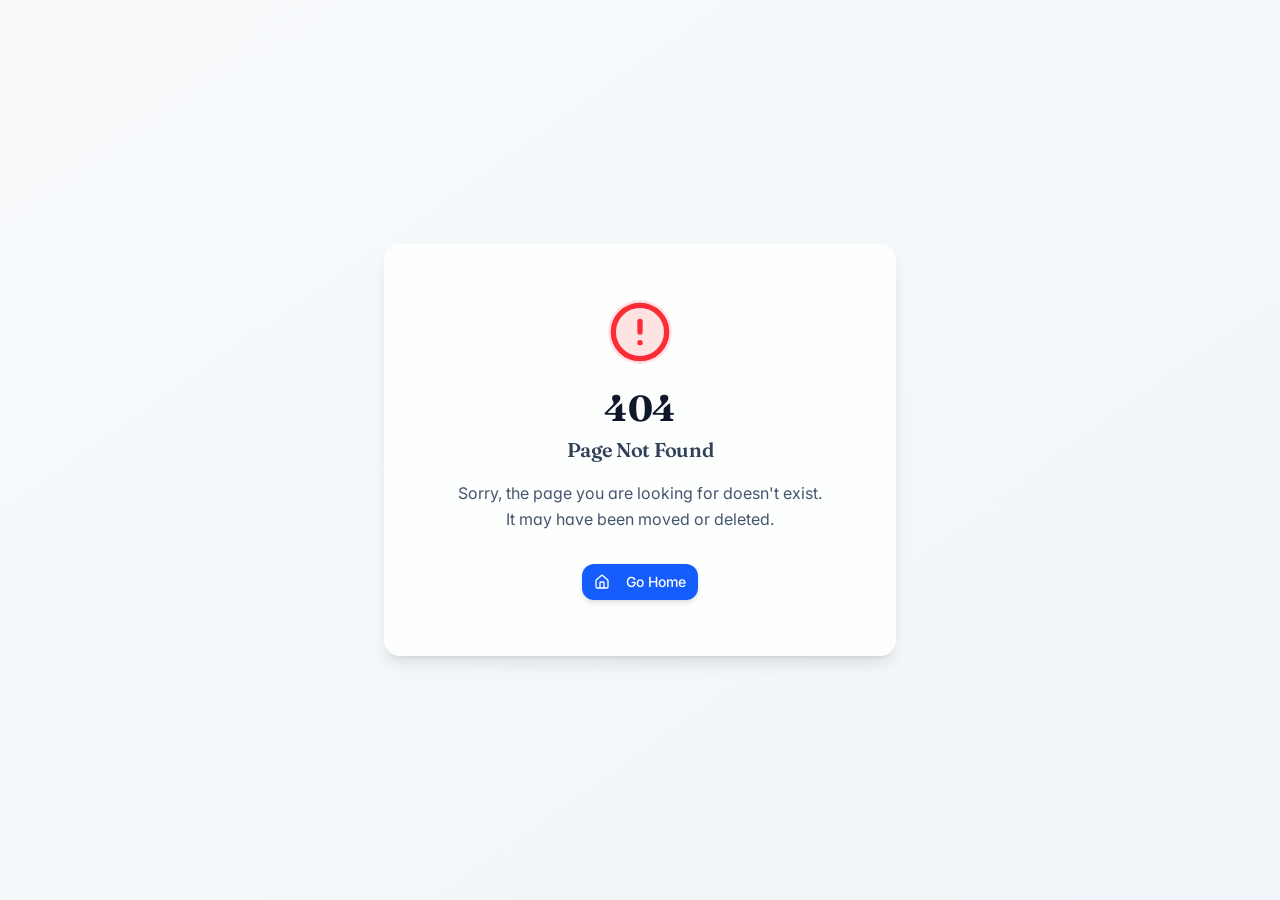
<file: index.html>
<!doctype html>
<html lang="en">
  <head>
    <meta charset="UTF-8" />
    <meta name="viewport" content="width=device-width, initial-scale=1.0" />
    <title>Attune | Pre-fitting readiness for myoelectric prosthetics</title>
    <meta
      name="description"
      content="Attune is a pre-fitting readiness platform that helps people with upper-limb loss practice myoelectric control before their prosthesis arrives, and gives clinicians earlier insight into readiness." />
    <meta name="theme-color" content="#fbf8f4" />
    <meta property="og:type" content="website" />
    <meta property="og:title" content="Attune | Train before you fit" />
    <meta
      property="og:description"
      content="Prosthetic success shouldn't begin on delivery day. Attune makes the weeks before fitting count." />
    <meta property="og:image" content="/logo.png?v=4" />
    <meta name="twitter:card" content="summary" />
    <link rel="icon" href="/favicon.png?v=4" />
    <link rel="preconnect" href="https://fonts.googleapis.com" />
    <link rel="preconnect" href="https://fonts.gstatic.com" crossorigin />
    <link
      href="https://fonts.googleapis.com/css2?family=Fraunces:ital,opsz,wght@0,9..144,400;0,9..144,500;0,9..144,600;1,9..144,400&family=Inter:wght@400;500;600;700&display=swap"
      rel="stylesheet" />
    <script type="module" crossorigin src="/assets/index-DEE0VSrT.js"></script>
    <link rel="stylesheet" crossorigin href="/assets/index-DQO-it1o.css">
  </head>

  <body>
    <noscript>Attune: pre-fitting readiness for myoelectric prosthetics. Please enable JavaScript to view this site.</noscript>
    <div id="root"></div>
  </body>
</html>
</file>
<file: assets/index-DQO-it1o.css>
@layer properties{@supports (((-webkit-hyphens:none)) and (not (margin-trim:inline))) or ((-moz-orient:inline) and (not (color:rgb(from red r g b)))){*,:before,:after,::backdrop{--tw-translate-x:0;--tw-translate-y:0;--tw-translate-z:0;--tw-rotate-x:initial;--tw-rotate-y:initial;--tw-rotate-z:initial;--tw-skew-x:initial;--tw-skew-y:initial;--tw-space-y-reverse:0;--tw-divide-y-reverse:0;--tw-border-style:solid;--tw-gradient-position:initial;--tw-gradient-from:#0000;--tw-gradient-via:#0000;--tw-gradient-to:#0000;--tw-gradient-stops:initial;--tw-gradient-via-stops:initial;--tw-gradient-from-position:0%;--tw-gradient-via-position:50%;--tw-gradient-to-position:100%;--tw-leading:initial;--tw-font-weight:initial;--tw-tracking:initial;--tw-ordinal:initial;--tw-slashed-zero:initial;--tw-numeric-figure:initial;--tw-numeric-spacing:initial;--tw-numeric-fraction:initial;--tw-shadow:0 0 #0000;--tw-shadow-color:initial;--tw-shadow-alpha:100%;--tw-inset-shadow:0 0 #0000;--tw-inset-shadow-color:initial;--tw-inset-shadow-alpha:100%;--tw-ring-color:initial;--tw-ring-shadow:0 0 #0000;--tw-inset-ring-color:initial;--tw-inset-ring-shadow:0 0 #0000;--tw-ring-inset:initial;--tw-ring-offset-width:0px;--tw-ring-offset-color:#fff;--tw-ring-offset-shadow:0 0 #0000;--tw-outline-style:solid;--tw-blur:initial;--tw-brightness:initial;--tw-contrast:initial;--tw-grayscale:initial;--tw-hue-rotate:initial;--tw-invert:initial;--tw-opacity:initial;--tw-saturate:initial;--tw-sepia:initial;--tw-drop-shadow:initial;--tw-drop-shadow-color:initial;--tw-drop-shadow-alpha:100%;--tw-drop-shadow-size:initial;--tw-backdrop-blur:initial;--tw-backdrop-brightness:initial;--tw-backdrop-contrast:initial;--tw-backdrop-grayscale:initial;--tw-backdrop-hue-rotate:initial;--tw-backdrop-invert:initial;--tw-backdrop-opacity:initial;--tw-backdrop-saturate:initial;--tw-backdrop-sepia:initial;--tw-duration:initial;--tw-ease:initial;--tw-content:"";--tw-animation-delay:0s;--tw-animation-direction:normal;--tw-animation-duration:initial;--tw-animation-fill-mode:none;--tw-animation-iteration-count:1;--tw-enter-blur:0;--tw-enter-opacity:1;--tw-enter-rotate:0;--tw-enter-scale:1;--tw-enter-translate-x:0;--tw-enter-translate-y:0;--tw-exit-blur:0;--tw-exit-opacity:1;--tw-exit-rotate:0;--tw-exit-scale:1;--tw-exit-translate-x:0;--tw-exit-translate-y:0}}}@layer theme{:root,:host{--font-sans:"Inter", ui-sans-serif, system-ui, sans-serif;--font-mono:ui-monospace, SFMono-Regular, Menlo, Monaco, Consolas, "Liberation Mono", "Courier New", monospace;--color-red-100:oklch(93.6% .032 17.717);--color-red-500:oklch(63.7% .237 25.331);--color-blue-600:oklch(54.6% .245 262.881);--color-blue-700:oklch(48.8% .243 264.376);--color-slate-50:oklch(98.4% .003 247.858);--color-slate-100:oklch(96.8% .007 247.896);--color-slate-600:oklch(44.6% .043 257.281);--color-slate-700:oklch(37.2% .044 257.287);--color-slate-900:oklch(20.8% .042 265.755);--color-black:#000;--color-white:#fff;--spacing:.25rem;--container-xs:20rem;--container-sm:24rem;--container-lg:32rem;--container-xl:36rem;--container-2xl:42rem;--container-3xl:48rem;--container-6xl:72rem;--text-xs:.75rem;--text-xs--line-height:calc(1 / .75);--text-sm:.875rem;--text-sm--line-height:calc(1.25 / .875);--text-base:1rem;--text-base--line-height: 1.5 ;--text-lg:1.125rem;--text-lg--line-height:calc(1.75 / 1.125);--text-xl:1.25rem;--text-xl--line-height:calc(1.75 / 1.25);--text-2xl:1.5rem;--text-2xl--line-height:calc(2 / 1.5);--text-3xl:1.875rem;--text-3xl--line-height: 1.2 ;--text-4xl:2.25rem;--text-4xl--line-height:calc(2.5 / 2.25);--text-5xl:3rem;--text-5xl--line-height:1;--text-6xl:3.75rem;--text-6xl--line-height:1;--font-weight-normal:400;--font-weight-medium:500;--font-weight-semibold:600;--font-weight-bold:700;--tracking-tight:-.025em;--tracking-wide:.025em;--tracking-wider:.05em;--tracking-widest:.1em;--leading-tight:1.25;--leading-snug:1.375;--leading-normal:1.5;--leading-relaxed:1.625;--radius-xs:.125rem;--radius-2xl:1rem;--radius-3xl:1.5rem;--ease-in-out:cubic-bezier(.4, 0, .2, 1);--animate-spin:spin 1s linear infinite;--animate-pulse:pulse 2s cubic-bezier(.4, 0, .6, 1) infinite;--blur-sm:8px;--blur-md:12px;--blur-2xl:40px;--blur-3xl:64px;--aspect-video:16 / 9;--default-transition-duration:.15s;--default-transition-timing-function:cubic-bezier(.4, 0, .2, 1);--default-font-family:var(--font-sans);--default-mono-font-family:var(--font-mono);--color-border:var(--border);--color-paper:#fbf8f4;--color-paper-deep:#f4ede4;--color-ink:#1a1819;--color-ink-soft:#4a4547;--color-ink-mute:#6f6869;--color-cream:#f6e7d8;--color-line:#e6ddd2;--color-signal:#2f5fd0;--color-signal-deep:#1f3f94;--color-night:#141213;--font-display:"Fraunces", Georgia, serif}}@layer base{*,:after,:before,::backdrop{box-sizing:border-box;border:0 solid;margin:0;padding:0}::file-selector-button{box-sizing:border-box;border:0 solid;margin:0;padding:0}html,:host{-webkit-text-size-adjust:100%;tab-size:4;line-height:1.5;font-family:var(--default-font-family,ui-sans-serif, system-ui, sans-serif, "Apple Color Emoji", "Segoe UI Emoji", "Segoe UI Symbol", "Noto Color Emoji");font-feature-settings:var(--default-font-feature-settings,normal);font-variation-settings:var(--default-font-variation-settings,normal);-webkit-tap-highlight-color:transparent}hr{height:0;color:inherit;border-top-width:1px}abbr:where([title]){-webkit-text-decoration:underline dotted;text-decoration:underline dotted}h1,h2,h3,h4,h5,h6{font-size:inherit;font-weight:inherit}a{color:inherit;-webkit-text-decoration:inherit;text-decoration:inherit}b,strong{font-weight:bolder}code,kbd,samp,pre{font-family:var(--default-mono-font-family,ui-monospace, SFMono-Regular, Menlo, Monaco, Consolas, "Liberation Mono", "Courier New", monospace);font-feature-settings:var(--default-mono-font-feature-settings,normal);font-variation-settings:var(--default-mono-font-variation-settings,normal);font-size:1em}small{font-size:80%}sub,sup{vertical-align:baseline;font-size:75%;line-height:0;position:relative}sub{bottom:-.25em}sup{top:-.5em}table{text-indent:0;border-color:inherit;border-collapse:collapse}:-moz-focusring{outline:auto}progress{vertical-align:baseline}summary{display:list-item}ol,ul,menu{list-style:none}img,svg,video,canvas,audio,iframe,embed,object{vertical-align:middle;display:block}img,video{max-width:100%;height:auto}button,input,select,optgroup,textarea{font:inherit;font-feature-settings:inherit;font-variation-settings:inherit;letter-spacing:inherit;color:inherit;opacity:1;background-color:#0000;border-radius:0}::file-selector-button{font:inherit;font-feature-settings:inherit;font-variation-settings:inherit;letter-spacing:inherit;color:inherit;opacity:1;background-color:#0000;border-radius:0}:where(select:is([multiple],[size])) optgroup{font-weight:bolder}:where(select:is([multiple],[size])) optgroup option{padding-inline-start:20px}::file-selector-button{margin-inline-end:4px}::placeholder{opacity:1}@supports (not ((-webkit-appearance:-apple-pay-button))) or (contain-intrinsic-size:1px){::placeholder{color:currentColor}@supports (color:color-mix(in lab,red,red)){::placeholder{color:color-mix(in oklab,currentcolor 50%,transparent)}}}textarea{resize:vertical}::-webkit-search-decoration{-webkit-appearance:none}::-webkit-date-and-time-value{min-height:1lh;text-align:inherit}::-webkit-datetime-edit{display:inline-flex}::-webkit-datetime-edit-fields-wrapper{padding:0}::-webkit-datetime-edit{padding-block:0}::-webkit-datetime-edit-year-field{padding-block:0}::-webkit-datetime-edit-month-field{padding-block:0}::-webkit-datetime-edit-day-field{padding-block:0}::-webkit-datetime-edit-hour-field{padding-block:0}::-webkit-datetime-edit-minute-field{padding-block:0}::-webkit-datetime-edit-second-field{padding-block:0}::-webkit-datetime-edit-millisecond-field{padding-block:0}::-webkit-datetime-edit-meridiem-field{padding-block:0}::-webkit-calendar-picker-indicator{line-height:1}:-moz-ui-invalid{box-shadow:none}button,input:where([type=button],[type=reset],[type=submit]){appearance:button}::file-selector-button{appearance:button}::-webkit-inner-spin-button{height:auto}::-webkit-outer-spin-button{height:auto}[hidden]:where(:not([hidden=until-found])){display:none!important}html{scroll-behavior:smooth;scroll-padding-top:5rem}*{border-color:var(--border);outline-color:var(--ring)}@supports (color:color-mix(in lab,red,red)){*{outline-color:color-mix(in oklab,var(--ring) 50%,transparent)}}body{background-color:var(--background);color:var(--foreground);-webkit-font-smoothing:antialiased;-moz-osx-font-smoothing:grayscale;font-family:var(--font-sans);font-feature-settings:"cv11","ss01"}h1,h2,h3{font-family:var(--font-display);letter-spacing:-.015em;font-optical-sizing:auto;font-weight:500}:focus-visible{outline:2px solid var(--color-signal);outline-offset:3px;border-radius:6px}::selection{background:var(--color-cream);color:var(--color-ink)}a[href],button:not(:disabled),[role=button]:not([aria-disabled=true]){cursor:pointer}}@layer components;@layer utilities{.\@container\/card-header{container:card-header/inline-size}.\@container\/field-group{container:field-group/inline-size}.pointer-events-none{pointer-events:none}.invisible{visibility:hidden}.visible{visibility:visible}.sr-only{clip-path:inset(50%);white-space:nowrap;border-width:0;width:1px;height:1px;margin:-1px;padding:0;position:absolute;overflow:hidden}.absolute{position:absolute}.fixed{position:fixed}.relative{position:relative}.static{position:static}.sticky{position:sticky}.inset-0{inset:calc(var(--spacing) * 0)}.inset-x-0{inset-inline:calc(var(--spacing) * 0)}.inset-y-0{inset-block:calc(var(--spacing) * 0)}.start{inset-inline-start:var(--spacing)}.-top-12{top:calc(var(--spacing) * -12)}.-top-40{top:calc(var(--spacing) * -40)}.top-0{top:calc(var(--spacing) * 0)}.top-1\.5{top:calc(var(--spacing) * 1.5)}.top-1\/2{top:50%}.top-3\.5{top:calc(var(--spacing) * 3.5)}.top-4{top:calc(var(--spacing) * 4)}.top-16{top:calc(var(--spacing) * 16)}.top-\[1px\]{top:1px}.top-\[50\%\]{top:50%}.top-\[60\%\]{top:60%}.top-full{top:100%}.-right-12{right:calc(var(--spacing) * -12)}.right-0{right:calc(var(--spacing) * 0)}.right-1{right:calc(var(--spacing) * 1)}.right-2{right:calc(var(--spacing) * 2)}.right-3{right:calc(var(--spacing) * 3)}.right-4{right:calc(var(--spacing) * 4)}.right-\[-10\%\]{right:-10%}.-bottom-12{bottom:calc(var(--spacing) * -12)}.bottom-0{bottom:calc(var(--spacing) * 0)}.-left-12{left:calc(var(--spacing) * -12)}.left-0{left:calc(var(--spacing) * 0)}.left-1\/2{left:50%}.left-2{left:calc(var(--spacing) * 2)}.left-\[50\%\]{left:50%}.isolate{isolation:isolate}.z-10{z-index:10}.z-20{z-index:20}.z-50{z-index:50}.z-\[1\]{z-index:1}.order-1{order:1}.order-2{order:2}.order-first{order:-9999}.order-last{order:9999}.col-start-2{grid-column-start:2}.row-span-2{grid-row:span 2/span 2}.row-start-1{grid-row-start:1}.container{width:100%}@media(min-width:40rem){.container{max-width:40rem}}@media(min-width:48rem){.container{max-width:48rem}}@media(min-width:64rem){.container{max-width:64rem}}@media(min-width:80rem){.container{max-width:80rem}}@media(min-width:96rem){.container{max-width:96rem}}.\!m-0{margin:calc(var(--spacing) * 0)!important}.-mx-1{margin-inline:calc(var(--spacing) * -1)}.-mx-5{margin-inline:calc(var(--spacing) * -5)}.mx-2{margin-inline:calc(var(--spacing) * 2)}.mx-3\.5{margin-inline:calc(var(--spacing) * 3.5)}.mx-4{margin-inline:calc(var(--spacing) * 4)}.mx-auto{margin-inline:auto}.-my-2{margin-block:calc(var(--spacing) * -2)}.my-0{margin-block:calc(var(--spacing) * 0)}.my-0\.5{margin-block:calc(var(--spacing) * .5)}.my-1{margin-block:calc(var(--spacing) * 1)}.-mt-4{margin-top:calc(var(--spacing) * -4)}.mt-0\.5{margin-top:calc(var(--spacing) * .5)}.mt-1{margin-top:calc(var(--spacing) * 1)}.mt-1\.5{margin-top:calc(var(--spacing) * 1.5)}.mt-2{margin-top:calc(var(--spacing) * 2)}.mt-3{margin-top:calc(var(--spacing) * 3)}.mt-4{margin-top:calc(var(--spacing) * 4)}.mt-5{margin-top:calc(var(--spacing) * 5)}.mt-6{margin-top:calc(var(--spacing) * 6)}.mt-8{margin-top:calc(var(--spacing) * 8)}.mt-9{margin-top:calc(var(--spacing) * 9)}.mt-10{margin-top:calc(var(--spacing) * 10)}.mt-12{margin-top:calc(var(--spacing) * 12)}.mt-14{margin-top:calc(var(--spacing) * 14)}.mt-28{margin-top:calc(var(--spacing) * 28)}.mt-auto{margin-top:auto}.mr-1\.5{margin-right:calc(var(--spacing) * 1.5)}.mr-2{margin-right:calc(var(--spacing) * 2)}.mb-2{margin-bottom:calc(var(--spacing) * 2)}.mb-3{margin-bottom:calc(var(--spacing) * 3)}.mb-4{margin-bottom:calc(var(--spacing) * 4)}.mb-6{margin-bottom:calc(var(--spacing) * 6)}.mb-8{margin-bottom:calc(var(--spacing) * 8)}.-ml-4{margin-left:calc(var(--spacing) * -4)}.ml-0\.5{margin-left:calc(var(--spacing) * .5)}.ml-1{margin-left:calc(var(--spacing) * 1)}.ml-4{margin-left:calc(var(--spacing) * 4)}.ml-auto{margin-left:auto}.line-clamp-1{-webkit-line-clamp:1;-webkit-box-orient:vertical;display:-webkit-box;overflow:hidden}.line-clamp-2{-webkit-line-clamp:2;-webkit-box-orient:vertical;display:-webkit-box;overflow:hidden}.block{display:block}.flex{display:flex}.grid{display:grid}.hidden{display:none}.inline-flex{display:inline-flex}.table{display:table}.table-caption{display:table-caption}.table-cell{display:table-cell}.table-row{display:table-row}.field-sizing-content{field-sizing:content}.aspect-\[2\/1\]{aspect-ratio:2}.aspect-square{aspect-ratio:1}.aspect-video{aspect-ratio:var(--aspect-video)}.size-\(--cell-size\){width:var(--cell-size);height:var(--cell-size)}.size-2{width:calc(var(--spacing) * 2);height:calc(var(--spacing) * 2)}.size-2\.5{width:calc(var(--spacing) * 2.5);height:calc(var(--spacing) * 2.5)}.size-3{width:calc(var(--spacing) * 3);height:calc(var(--spacing) * 3)}.size-3\.5{width:calc(var(--spacing) * 3.5);height:calc(var(--spacing) * 3.5)}.size-4{width:calc(var(--spacing) * 4);height:calc(var(--spacing) * 4)}.size-6{width:calc(var(--spacing) * 6);height:calc(var(--spacing) * 6)}.size-7{width:calc(var(--spacing) * 7);height:calc(var(--spacing) * 7)}.size-8{width:calc(var(--spacing) * 8);height:calc(var(--spacing) * 8)}.size-9{width:calc(var(--spacing) * 9);height:calc(var(--spacing) * 9)}.size-10{width:calc(var(--spacing) * 10);height:calc(var(--spacing) * 10)}.size-auto{width:auto;height:auto}.size-full{width:100%;height:100%}.h-\(--cell-size\){height:var(--cell-size)}.h-1\.5{height:calc(var(--spacing) * 1.5)}.h-2{height:calc(var(--spacing) * 2)}.h-2\.5{height:calc(var(--spacing) * 2.5)}.h-3\.5{height:calc(var(--spacing) * 3.5)}.h-4{height:calc(var(--spacing) * 4)}.h-5{height:calc(var(--spacing) * 5)}.h-6{height:calc(var(--spacing) * 6)}.h-7{height:calc(var(--spacing) * 7)}.h-8{height:calc(var(--spacing) * 8)}.h-9{height:calc(var(--spacing) * 9)}.h-10{height:calc(var(--spacing) * 10)}.h-12{height:calc(var(--spacing) * 12)}.h-14{height:calc(var(--spacing) * 14)}.h-16{height:calc(var(--spacing) * 16)}.h-56{height:calc(var(--spacing) * 56)}.h-\[1\.15rem\]{height:1.15rem}.h-\[36rem\]{height:36rem}.h-\[500px\]{height:500px}.h-\[calc\(100\%-1px\)\]{height:calc(100% - 1px)}.h-\[var\(--radix-navigation-menu-viewport-height\)\]{height:var(--radix-navigation-menu-viewport-height)}.h-\[var\(--radix-select-trigger-height\)\]{height:var(--radix-select-trigger-height)}.h-auto{height:auto}.h-full{height:100%}.h-px{height:1px}.h-svh{height:100svh}.max-h-\(--radix-context-menu-content-available-height\){max-height:var(--radix-context-menu-content-available-height)}.max-h-\(--radix-dropdown-menu-content-available-height\){max-height:var(--radix-dropdown-menu-content-available-height)}.max-h-\(--radix-select-content-available-height\){max-height:var(--radix-select-content-available-height)}.max-h-\[300px\]{max-height:300px}.min-h-0{min-height:calc(var(--spacing) * 0)}.min-h-4{min-height:calc(var(--spacing) * 4)}.min-h-16{min-height:calc(var(--spacing) * 16)}.min-h-\[60vh\]{min-height:60vh}.min-h-screen{min-height:100vh}.min-h-svh{min-height:100svh}.w-\(--cell-size\){width:var(--cell-size)}.w-\(--sidebar-width\){width:var(--sidebar-width)}.w-0{width:calc(var(--spacing) * 0)}.w-1{width:calc(var(--spacing) * 1)}.w-2{width:calc(var(--spacing) * 2)}.w-2\.5{width:calc(var(--spacing) * 2.5)}.w-3{width:calc(var(--spacing) * 3)}.w-3\.5{width:calc(var(--spacing) * 3.5)}.w-3\/4{width:75%}.w-4{width:calc(var(--spacing) * 4)}.w-5{width:calc(var(--spacing) * 5)}.w-8{width:calc(var(--spacing) * 8)}.w-9{width:calc(var(--spacing) * 9)}.w-10{width:calc(var(--spacing) * 10)}.w-16{width:calc(var(--spacing) * 16)}.w-64{width:calc(var(--spacing) * 64)}.w-72{width:calc(var(--spacing) * 72)}.w-\[36rem\]{width:36rem}.w-\[100px\]{width:100px}.w-\[400px\]{width:400px}.w-auto{width:auto}.w-fit{width:fit-content}.w-full{width:100%}.w-max{width:max-content}.w-px{width:1px}.max-w-\(--skeleton-width\){max-width:var(--skeleton-width)}.max-w-2xl{max-width:var(--container-2xl)}.max-w-3xl{max-width:var(--container-3xl)}.max-w-6xl{max-width:var(--container-6xl)}.max-w-\[calc\(100\%-2rem\)\]{max-width:calc(100% - 2rem)}.max-w-lg{max-width:var(--container-lg)}.max-w-max{max-width:max-content}.max-w-sm{max-width:var(--container-sm)}.max-w-xl{max-width:var(--container-xl)}.max-w-xs{max-width:var(--container-xs)}.min-w-\(--cell-size\){min-width:var(--cell-size)}.min-w-0{min-width:calc(var(--spacing) * 0)}.min-w-5{min-width:calc(var(--spacing) * 5)}.min-w-8{min-width:calc(var(--spacing) * 8)}.min-w-9{min-width:calc(var(--spacing) * 9)}.min-w-10{min-width:calc(var(--spacing) * 10)}.min-w-\[8rem\]{min-width:8rem}.min-w-\[12rem\]{min-width:12rem}.min-w-\[var\(--radix-select-trigger-width\)\]{min-width:var(--radix-select-trigger-width)}.flex-1{flex:1}.flex-none{flex:none}.flex-shrink-0,.shrink-0{flex-shrink:0}.grow{flex-grow:1}.grow-0{flex-grow:0}.basis-full{flex-basis:100%}.caption-bottom{caption-side:bottom}.border-collapse{border-collapse:collapse}.origin-\(--radix-context-menu-content-transform-origin\){transform-origin:var(--radix-context-menu-content-transform-origin)}.origin-\(--radix-dropdown-menu-content-transform-origin\){transform-origin:var(--radix-dropdown-menu-content-transform-origin)}.origin-\(--radix-hover-card-content-transform-origin\){transform-origin:var(--radix-hover-card-content-transform-origin)}.origin-\(--radix-menubar-content-transform-origin\){transform-origin:var(--radix-menubar-content-transform-origin)}.origin-\(--radix-popover-content-transform-origin\){transform-origin:var(--radix-popover-content-transform-origin)}.origin-\(--radix-select-content-transform-origin\){transform-origin:var(--radix-select-content-transform-origin)}.origin-\(--radix-tooltip-content-transform-origin\){transform-origin:var(--radix-tooltip-content-transform-origin)}.-translate-x-1\/2{--tw-translate-x: -50% ;translate:var(--tw-translate-x) var(--tw-translate-y)}.-translate-x-px{--tw-translate-x:-1px;translate:var(--tw-translate-x) var(--tw-translate-y)}.translate-x-\[-50\%\]{--tw-translate-x:-50%;translate:var(--tw-translate-x) var(--tw-translate-y)}.translate-x-px{--tw-translate-x:1px;translate:var(--tw-translate-x) var(--tw-translate-y)}.-translate-y-1\/2{--tw-translate-y: -50% ;translate:var(--tw-translate-x) var(--tw-translate-y)}.translate-y-0\.5{--tw-translate-y:calc(var(--spacing) * .5);translate:var(--tw-translate-x) var(--tw-translate-y)}.translate-y-\[-50\%\]{--tw-translate-y:-50%;translate:var(--tw-translate-x) var(--tw-translate-y)}.translate-y-\[calc\(-50\%_-_2px\)\]{--tw-translate-y: calc(-50% - 2px) ;translate:var(--tw-translate-x) var(--tw-translate-y)}.rotate-45{rotate:45deg}.rotate-90{rotate:90deg}.transform{transform:var(--tw-rotate-x,) var(--tw-rotate-y,) var(--tw-rotate-z,) var(--tw-skew-x,) var(--tw-skew-y,)}.animate-caret-blink{animation:1.25s ease-out infinite caret-blink}.animate-in{animation:enter var(--tw-animation-duration,var(--tw-duration,.15s))var(--tw-ease,ease)var(--tw-animation-delay,0s)var(--tw-animation-iteration-count,1)var(--tw-animation-direction,normal)var(--tw-animation-fill-mode,none)}.animate-pulse{animation:var(--animate-pulse)}.animate-spin{animation:var(--animate-spin)}.cursor-default{cursor:default}.cursor-pointer{cursor:pointer}.cursor-text{cursor:text}.touch-none{touch-action:none}.resize{resize:both}.resize-none{resize:none}.scroll-my-1{scroll-margin-block:calc(var(--spacing) * 1)}.scroll-py-1{scroll-padding-block:calc(var(--spacing) * 1)}.list-disc{list-style-type:disc}.list-none{list-style-type:none}.auto-rows-min{grid-auto-rows:min-content}.grid-cols-2{grid-template-columns:repeat(2,minmax(0,1fr))}.grid-cols-3{grid-template-columns:repeat(3,minmax(0,1fr))}.grid-cols-\[0_1fr\]{grid-template-columns:0 1fr}.grid-rows-\[auto_auto\]{grid-template-rows:auto auto}.flex-col{flex-direction:column}.flex-col-reverse{flex-direction:column-reverse}.flex-row{flex-direction:row}.flex-wrap{flex-wrap:wrap}.items-center{align-items:center}.items-end{align-items:flex-end}.items-start{align-items:flex-start}.items-stretch{align-items:stretch}.justify-between{justify-content:space-between}.justify-center{justify-content:center}.justify-start{justify-content:flex-start}.justify-items-start{justify-items:start}.gap-0{gap:calc(var(--spacing) * 0)}.gap-0\.5{gap:calc(var(--spacing) * .5)}.gap-1{gap:calc(var(--spacing) * 1)}.gap-1\.5{gap:calc(var(--spacing) * 1.5)}.gap-2{gap:calc(var(--spacing) * 2)}.gap-2\.5{gap:calc(var(--spacing) * 2.5)}.gap-3{gap:calc(var(--spacing) * 3)}.gap-4{gap:calc(var(--spacing) * 4)}.gap-5{gap:calc(var(--spacing) * 5)}.gap-6{gap:calc(var(--spacing) * 6)}.gap-7{gap:calc(var(--spacing) * 7)}.gap-8{gap:calc(var(--spacing) * 8)}.gap-10{gap:calc(var(--spacing) * 10)}.gap-12{gap:calc(var(--spacing) * 12)}.gap-14{gap:calc(var(--spacing) * 14)}:where(.space-y-2>:not(:last-child)){--tw-space-y-reverse:0;margin-block-start:calc(calc(var(--spacing) * 2) * var(--tw-space-y-reverse));margin-block-end:calc(calc(var(--spacing) * 2) * calc(1 - var(--tw-space-y-reverse)))}:where(.space-y-8>:not(:last-child)){--tw-space-y-reverse:0;margin-block-start:calc(calc(var(--spacing) * 8) * var(--tw-space-y-reverse));margin-block-end:calc(calc(var(--spacing) * 8) * calc(1 - var(--tw-space-y-reverse)))}.gap-x-6{column-gap:calc(var(--spacing) * 6)}.gap-y-0\.5{row-gap:calc(var(--spacing) * .5)}.gap-y-10{row-gap:calc(var(--spacing) * 10)}:where(.divide-y>:not(:last-child)){--tw-divide-y-reverse:0;border-bottom-style:var(--tw-border-style);border-top-style:var(--tw-border-style);border-top-width:calc(1px * var(--tw-divide-y-reverse));border-bottom-width:calc(1px * calc(1 - var(--tw-divide-y-reverse)))}:where(.divide-cream\/10>:not(:last-child)){border-color:#f6e7d81a}@supports (color:color-mix(in lab,red,red)){:where(.divide-cream\/10>:not(:last-child)){border-color:color-mix(in oklab,var(--color-cream) 10%,transparent)}}.self-start{align-self:flex-start}.self-stretch{align-self:stretch}.justify-self-end{justify-self:flex-end}.overflow-auto{overflow:auto}.overflow-hidden{overflow:hidden}.overflow-x-auto{overflow-x:auto}.overflow-x-hidden{overflow-x:hidden}.overflow-y-auto{overflow-y:auto}.rounded{border-radius:.25rem}.rounded-2xl{border-radius:var(--radius-2xl)}.rounded-3xl{border-radius:var(--radius-3xl)}.rounded-\[2px\]{border-radius:2px}.rounded-\[2rem\]{border-radius:2rem}.rounded-\[4px\]{border-radius:4px}.rounded-\[10px\]{border-radius:10px}.rounded-\[20px\]{border-radius:20px}.rounded-\[calc\(var\(--radius\)-5px\)\]{border-radius:calc(var(--radius) - 5px)}.rounded-\[inherit\]{border-radius:inherit}.rounded-full{border-radius:3.40282e38px}.rounded-lg{border-radius:var(--radius)}.rounded-md{border-radius:calc(var(--radius) - 2px)}.rounded-none{border-radius:0}.rounded-sm{border-radius:calc(var(--radius) - 4px)}.rounded-xl{border-radius:calc(var(--radius) + 4px)}.rounded-xs{border-radius:var(--radius-xs)}.rounded-l-md{border-top-left-radius:calc(var(--radius) - 2px);border-bottom-left-radius:calc(var(--radius) - 2px)}.rounded-tl-sm{border-top-left-radius:calc(var(--radius) - 4px)}.rounded-r-md{border-top-right-radius:calc(var(--radius) - 2px);border-bottom-right-radius:calc(var(--radius) - 2px)}.border{border-style:var(--tw-border-style);border-width:1px}.border-0{border-style:var(--tw-border-style);border-width:0}.border-\[1\.5px\]{border-style:var(--tw-border-style);border-width:1.5px}.border-y{border-block-style:var(--tw-border-style);border-block-width:1px}.border-t{border-top-style:var(--tw-border-style);border-top-width:1px}.border-r{border-right-style:var(--tw-border-style);border-right-width:1px}.border-b{border-bottom-style:var(--tw-border-style);border-bottom-width:1px}.border-l{border-left-style:var(--tw-border-style);border-left-width:1px}.border-l-2{border-left-style:var(--tw-border-style);border-left-width:2px}.border-dashed{--tw-border-style:dashed;border-style:dashed}.border-\(--color-border\){border-color:var(--color-border)}.border-\[rgba\(0\,0\,0\,0\.08\)\]{border-color:#00000014}.border-border,.border-border\/50{border-color:var(--border)}@supports (color:color-mix(in lab,red,red)){.border-border\/50{border-color:color-mix(in oklab,var(--border) 50%,transparent)}}.border-cream\/10{border-color:#f6e7d81a}@supports (color:color-mix(in lab,red,red)){.border-cream\/10{border-color:color-mix(in oklab,var(--color-cream) 10%,transparent)}}.border-ink\/15{border-color:#1a181926}@supports (color:color-mix(in lab,red,red)){.border-ink\/15{border-color:color-mix(in oklab,var(--color-ink) 15%,transparent)}}.border-ink\/30{border-color:#1a18194d}@supports (color:color-mix(in lab,red,red)){.border-ink\/30{border-color:color-mix(in oklab,var(--color-ink) 30%,transparent)}}.border-input{border-color:var(--input)}.border-line{border-color:var(--color-line)}.border-primary{border-color:var(--primary)}.border-sidebar-border{border-color:var(--sidebar-border)}.border-transparent{border-color:#0000}.border-t-transparent{border-top-color:#0000}.border-l-transparent{border-left-color:#0000}.bg-\(--color-bg\){background-color:var(--color-bg)}.bg-\[\#1a1a19\]{background-color:#1a1a19}.bg-\[\#f8f8f7\]{background-color:#f8f8f7}.bg-accent{background-color:var(--accent)}.bg-background{background-color:var(--background)}.bg-black\/50{background-color:#00000080}@supports (color:color-mix(in lab,red,red)){.bg-black\/50{background-color:color-mix(in oklab,var(--color-black) 50%,transparent)}}.bg-blue-600{background-color:var(--color-blue-600)}.bg-border{background-color:var(--border)}.bg-card{background-color:var(--card)}.bg-cream{background-color:var(--color-cream)}.bg-cream\/10{background-color:#f6e7d81a}@supports (color:color-mix(in lab,red,red)){.bg-cream\/10{background-color:color-mix(in oklab,var(--color-cream) 10%,transparent)}}.bg-cream\/35{background-color:#f6e7d859}@supports (color:color-mix(in lab,red,red)){.bg-cream\/35{background-color:color-mix(in oklab,var(--color-cream) 35%,transparent)}}.bg-cream\/60{background-color:#f6e7d899}@supports (color:color-mix(in lab,red,red)){.bg-cream\/60{background-color:color-mix(in oklab,var(--color-cream) 60%,transparent)}}.bg-cream\/70{background-color:#f6e7d8b3}@supports (color:color-mix(in lab,red,red)){.bg-cream\/70{background-color:color-mix(in oklab,var(--color-cream) 70%,transparent)}}.bg-destructive{background-color:var(--destructive)}.bg-foreground{background-color:var(--foreground)}.bg-ink{background-color:var(--color-ink)}.bg-input{background-color:var(--input)}.bg-muted,.bg-muted\/50{background-color:var(--muted)}@supports (color:color-mix(in lab,red,red)){.bg-muted\/50{background-color:color-mix(in oklab,var(--muted) 50%,transparent)}}.bg-night{background-color:var(--color-night)}.bg-night\/85{background-color:#141213d9}@supports (color:color-mix(in lab,red,red)){.bg-night\/85{background-color:color-mix(in oklab,var(--color-night) 85%,transparent)}}.bg-night\/95{background-color:#141213f2}@supports (color:color-mix(in lab,red,red)){.bg-night\/95{background-color:color-mix(in oklab,var(--color-night) 95%,transparent)}}.bg-paper{background-color:var(--color-paper)}.bg-paper-deep{background-color:var(--color-paper-deep)}.bg-paper-deep\/60{background-color:#f4ede499}@supports (color:color-mix(in lab,red,red)){.bg-paper-deep\/60{background-color:color-mix(in oklab,var(--color-paper-deep) 60%,transparent)}}.bg-paper-deep\/70{background-color:#f4ede4b3}@supports (color:color-mix(in lab,red,red)){.bg-paper-deep\/70{background-color:color-mix(in oklab,var(--color-paper-deep) 70%,transparent)}}.bg-paper\/90{background-color:#fbf8f4e6}@supports (color:color-mix(in lab,red,red)){.bg-paper\/90{background-color:color-mix(in oklab,var(--color-paper) 90%,transparent)}}.bg-popover{background-color:var(--popover)}.bg-primary,.bg-primary\/20{background-color:var(--primary)}@supports (color:color-mix(in lab,red,red)){.bg-primary\/20{background-color:color-mix(in oklab,var(--primary) 20%,transparent)}}.bg-red-100{background-color:var(--color-red-100)}.bg-secondary{background-color:var(--secondary)}.bg-sidebar{background-color:var(--sidebar)}.bg-sidebar-border{background-color:var(--sidebar-border)}.bg-signal{background-color:var(--color-signal)}.bg-signal-deep{background-color:var(--color-signal-deep)}.bg-transparent{background-color:#0000}.bg-white{background-color:var(--color-white)}.bg-white\/80{background-color:#fffc}@supports (color:color-mix(in lab,red,red)){.bg-white\/80{background-color:color-mix(in oklab,var(--color-white) 80%,transparent)}}.bg-gradient-to-br{--tw-gradient-position:to bottom right in oklab;background-image:linear-gradient(var(--tw-gradient-stops))}.from-slate-50{--tw-gradient-from:var(--color-slate-50);--tw-gradient-stops:var(--tw-gradient-via-stops,var(--tw-gradient-position), var(--tw-gradient-from) var(--tw-gradient-from-position), var(--tw-gradient-to) var(--tw-gradient-to-position))}.to-slate-100{--tw-gradient-to:var(--color-slate-100);--tw-gradient-stops:var(--tw-gradient-via-stops,var(--tw-gradient-position), var(--tw-gradient-from) var(--tw-gradient-from-position), var(--tw-gradient-to) var(--tw-gradient-to-position))}.fill-current{fill:currentColor}.fill-foreground{fill:var(--foreground)}.fill-primary{fill:var(--primary)}.object-cover{object-fit:cover}.p-0{padding:calc(var(--spacing) * 0)}.p-1{padding:calc(var(--spacing) * 1)}.p-2{padding:calc(var(--spacing) * 2)}.p-3{padding:calc(var(--spacing) * 3)}.p-3\.5{padding:calc(var(--spacing) * 3.5)}.p-4{padding:calc(var(--spacing) * 4)}.p-5{padding:calc(var(--spacing) * 5)}.p-6{padding:calc(var(--spacing) * 6)}.p-8{padding:calc(var(--spacing) * 8)}.p-\[3px\]{padding:3px}.p-px{padding:1px}.px-\(--cell-size\){padding-inline:var(--cell-size)}.px-1{padding-inline:calc(var(--spacing) * 1)}.px-1\.5{padding-inline:calc(var(--spacing) * 1.5)}.px-2{padding-inline:calc(var(--spacing) * 2)}.px-2\.5{padding-inline:calc(var(--spacing) * 2.5)}.px-3{padding-inline:calc(var(--spacing) * 3)}.px-3\.5{padding-inline:calc(var(--spacing) * 3.5)}.px-4{padding-inline:calc(var(--spacing) * 4)}.px-5{padding-inline:calc(var(--spacing) * 5)}.px-6{padding-inline:calc(var(--spacing) * 6)}.px-7{padding-inline:calc(var(--spacing) * 7)}.py-0\.5{padding-block:calc(var(--spacing) * .5)}.py-1{padding-block:calc(var(--spacing) * 1)}.py-1\.5{padding-block:calc(var(--spacing) * 1.5)}.py-2{padding-block:calc(var(--spacing) * 2)}.py-2\.5{padding-block:calc(var(--spacing) * 2.5)}.py-3{padding-block:calc(var(--spacing) * 3)}.py-3\.5{padding-block:calc(var(--spacing) * 3.5)}.py-4{padding-block:calc(var(--spacing) * 4)}.py-5{padding-block:calc(var(--spacing) * 5)}.py-6{padding-block:calc(var(--spacing) * 6)}.py-12{padding-block:calc(var(--spacing) * 12)}.py-20{padding-block:calc(var(--spacing) * 20)}.py-24{padding-block:calc(var(--spacing) * 24)}.pt-0{padding-top:calc(var(--spacing) * 0)}.pt-3{padding-top:calc(var(--spacing) * 3)}.pt-4{padding-top:calc(var(--spacing) * 4)}.pt-6{padding-top:calc(var(--spacing) * 6)}.pt-8{padding-top:calc(var(--spacing) * 8)}.pt-12{padding-top:calc(var(--spacing) * 12)}.pt-28{padding-top:calc(var(--spacing) * 28)}.pr-1{padding-right:calc(var(--spacing) * 1)}.pr-2{padding-right:calc(var(--spacing) * 2)}.pr-2\.5{padding-right:calc(var(--spacing) * 2.5)}.pr-3{padding-right:calc(var(--spacing) * 3)}.pr-8{padding-right:calc(var(--spacing) * 8)}.pb-3{padding-bottom:calc(var(--spacing) * 3)}.pb-4{padding-bottom:calc(var(--spacing) * 4)}.pb-6{padding-bottom:calc(var(--spacing) * 6)}.pb-8{padding-bottom:calc(var(--spacing) * 8)}.pb-20{padding-bottom:calc(var(--spacing) * 20)}.pb-\[20vh\]{padding-bottom:20vh}.pl-2{padding-left:calc(var(--spacing) * 2)}.pl-3{padding-left:calc(var(--spacing) * 3)}.pl-4{padding-left:calc(var(--spacing) * 4)}.pl-5{padding-left:calc(var(--spacing) * 5)}.pl-8{padding-left:calc(var(--spacing) * 8)}.text-center{text-align:center}.text-left{text-align:left}.align-middle{vertical-align:middle}.font-display{font-family:var(--font-display)}.font-mono{font-family:var(--font-mono)}.font-sans{font-family:var(--font-sans)}.text-2xl{font-size:var(--text-2xl);line-height:var(--tw-leading,var(--text-2xl--line-height))}.text-3xl{font-size:var(--text-3xl);line-height:var(--tw-leading,var(--text-3xl--line-height))}.text-4xl{font-size:var(--text-4xl);line-height:var(--tw-leading,var(--text-4xl--line-height))}.text-5xl{font-size:var(--text-5xl);line-height:var(--tw-leading,var(--text-5xl--line-height))}.text-base{font-size:var(--text-base);line-height:var(--tw-leading,var(--text-base--line-height))}.text-lg{font-size:var(--text-lg);line-height:var(--tw-leading,var(--text-lg--line-height))}.text-sm{font-size:var(--text-sm);line-height:var(--tw-leading,var(--text-sm--line-height))}.text-sm\/relaxed{font-size:var(--text-sm);line-height:var(--leading-relaxed)}.text-xl{font-size:var(--text-xl);line-height:var(--tw-leading,var(--text-xl--line-height))}.text-xs{font-size:var(--text-xs);line-height:var(--tw-leading,var(--text-xs--line-height))}.text-\[0\.8rem\]{font-size:.8rem}.text-\[0\.65rem\]{font-size:.65rem}.text-\[2\.75rem\]{font-size:2.75rem}.leading-5{--tw-leading:calc(var(--spacing) * 5);line-height:calc(var(--spacing) * 5)}.leading-\[1\.1\]{--tw-leading:1.1;line-height:1.1}.leading-\[1\.04\]{--tw-leading:1.04;line-height:1.04}.leading-\[1\.15\]{--tw-leading:1.15;line-height:1.15}.leading-\[26px\]{--tw-leading:26px;line-height:26px}.leading-none{--tw-leading:1;line-height:1}.leading-normal{--tw-leading:var(--leading-normal);line-height:var(--leading-normal)}.leading-relaxed{--tw-leading:var(--leading-relaxed);line-height:var(--leading-relaxed)}.leading-snug{--tw-leading:var(--leading-snug);line-height:var(--leading-snug)}.leading-tight{--tw-leading:var(--leading-tight);line-height:var(--leading-tight)}.font-bold{--tw-font-weight:var(--font-weight-bold);font-weight:var(--font-weight-bold)}.font-medium{--tw-font-weight:var(--font-weight-medium);font-weight:var(--font-weight-medium)}.font-normal{--tw-font-weight:var(--font-weight-normal);font-weight:var(--font-weight-normal)}.font-semibold{--tw-font-weight:var(--font-weight-semibold);font-weight:var(--font-weight-semibold)}.tracking-\[-0\.44px\]{--tw-tracking:-.44px;letter-spacing:-.44px}.tracking-\[-0\.154px\]{--tw-tracking:-.154px;letter-spacing:-.154px}.tracking-tight{--tw-tracking:var(--tracking-tight);letter-spacing:var(--tracking-tight)}.tracking-wide{--tw-tracking:var(--tracking-wide);letter-spacing:var(--tracking-wide)}.tracking-widest{--tw-tracking:var(--tracking-widest);letter-spacing:var(--tracking-widest)}.text-balance{text-wrap:balance}.break-words{overflow-wrap:break-word}.whitespace-break-spaces{white-space:break-spaces}.whitespace-nowrap{white-space:nowrap}.text-\[\#34322d\]{color:#34322d}.text-\[\#858481\]{color:#858481}.text-accent-foreground{color:var(--accent-foreground)}.text-background{color:var(--background)}.text-card-foreground{color:var(--card-foreground)}.text-cream{color:var(--color-cream)}.text-cream\/40{color:#f6e7d866}@supports (color:color-mix(in lab,red,red)){.text-cream\/40{color:color-mix(in oklab,var(--color-cream) 40%,transparent)}}.text-cream\/50{color:#f6e7d880}@supports (color:color-mix(in lab,red,red)){.text-cream\/50{color:color-mix(in oklab,var(--color-cream) 50%,transparent)}}.text-cream\/55{color:#f6e7d88c}@supports (color:color-mix(in lab,red,red)){.text-cream\/55{color:color-mix(in oklab,var(--color-cream) 55%,transparent)}}.text-cream\/60{color:#f6e7d899}@supports (color:color-mix(in lab,red,red)){.text-cream\/60{color:color-mix(in oklab,var(--color-cream) 60%,transparent)}}.text-cream\/70{color:#f6e7d8b3}@supports (color:color-mix(in lab,red,red)){.text-cream\/70{color:color-mix(in oklab,var(--color-cream) 70%,transparent)}}.text-cream\/75{color:#f6e7d8bf}@supports (color:color-mix(in lab,red,red)){.text-cream\/75{color:color-mix(in oklab,var(--color-cream) 75%,transparent)}}.text-current{color:currentColor}.text-destructive{color:var(--destructive)}.text-foreground{color:var(--foreground)}.text-ink{color:var(--color-ink)}.text-ink-mute{color:var(--color-ink-mute)}.text-ink-soft{color:var(--color-ink-soft)}.text-muted-foreground{color:var(--muted-foreground)}.text-paper{color:var(--color-paper)}.text-popover-foreground{color:var(--popover-foreground)}.text-primary{color:var(--primary)}.text-primary-foreground{color:var(--primary-foreground)}.text-red-500{color:var(--color-red-500)}.text-secondary-foreground{color:var(--secondary-foreground)}.text-sidebar-foreground,.text-sidebar-foreground\/70{color:var(--sidebar-foreground)}@supports (color:color-mix(in lab,red,red)){.text-sidebar-foreground\/70{color:color-mix(in oklab,var(--sidebar-foreground) 70%,transparent)}}.text-signal{color:var(--color-signal)}.text-slate-600{color:var(--color-slate-600)}.text-slate-700{color:var(--color-slate-700)}.text-slate-900{color:var(--color-slate-900)}.text-white{color:var(--color-white)}.uppercase{text-transform:uppercase}.tabular-nums{--tw-numeric-spacing:tabular-nums;font-variant-numeric:var(--tw-ordinal,) var(--tw-slashed-zero,) var(--tw-numeric-figure,) var(--tw-numeric-spacing,) var(--tw-numeric-fraction,)}.underline{text-decoration-line:underline}.underline-offset-2{text-underline-offset:2px}.underline-offset-4{text-underline-offset:4px}.opacity-0{opacity:0}.opacity-35{opacity:.35}.opacity-50{opacity:.5}.opacity-70{opacity:.7}.opacity-100{opacity:1}.shadow{--tw-shadow:0 1px 3px 0 var(--tw-shadow-color,#0000001a), 0 1px 2px -1px var(--tw-shadow-color,#0000001a);box-shadow:var(--tw-inset-shadow),var(--tw-inset-ring-shadow),var(--tw-ring-offset-shadow),var(--tw-ring-shadow),var(--tw-shadow)}.shadow-\[0_0_0_1px_hsl\(var\(--sidebar-border\)\)\]{--tw-shadow:0 0 0 1px var(--tw-shadow-color,hsl(var(--sidebar-border)));box-shadow:var(--tw-inset-shadow),var(--tw-inset-ring-shadow),var(--tw-ring-offset-shadow),var(--tw-ring-shadow),var(--tw-shadow)}.shadow-\[0px_4px_11px_0px_rgba\(0\,0\,0\,0\.08\)\]{--tw-shadow:0px 4px 11px 0px var(--tw-shadow-color,#00000014);box-shadow:var(--tw-inset-shadow),var(--tw-inset-ring-shadow),var(--tw-ring-offset-shadow),var(--tw-ring-shadow),var(--tw-shadow)}.shadow-lg{--tw-shadow:0 10px 15px -3px var(--tw-shadow-color,#0000001a), 0 4px 6px -4px var(--tw-shadow-color,#0000001a);box-shadow:var(--tw-inset-shadow),var(--tw-inset-ring-shadow),var(--tw-ring-offset-shadow),var(--tw-ring-shadow),var(--tw-shadow)}.shadow-md{--tw-shadow:0 4px 6px -1px var(--tw-shadow-color,#0000001a), 0 2px 4px -2px var(--tw-shadow-color,#0000001a);box-shadow:var(--tw-inset-shadow),var(--tw-inset-ring-shadow),var(--tw-ring-offset-shadow),var(--tw-ring-shadow),var(--tw-shadow)}.shadow-none{--tw-shadow:0 0 #0000;box-shadow:var(--tw-inset-shadow),var(--tw-inset-ring-shadow),var(--tw-ring-offset-shadow),var(--tw-ring-shadow),var(--tw-shadow)}.shadow-sm{--tw-shadow:0 1px 3px 0 var(--tw-shadow-color,#0000001a), 0 1px 2px -1px var(--tw-shadow-color,#0000001a);box-shadow:var(--tw-inset-shadow),var(--tw-inset-ring-shadow),var(--tw-ring-offset-shadow),var(--tw-ring-shadow),var(--tw-shadow)}.shadow-xl{--tw-shadow:0 20px 25px -5px var(--tw-shadow-color,#0000001a), 0 8px 10px -6px var(--tw-shadow-color,#0000001a);box-shadow:var(--tw-inset-shadow),var(--tw-inset-ring-shadow),var(--tw-ring-offset-shadow),var(--tw-ring-shadow),var(--tw-shadow)}.shadow-xs{--tw-shadow:0 1px 2px 0 var(--tw-shadow-color,#0000000d);box-shadow:var(--tw-inset-shadow),var(--tw-inset-ring-shadow),var(--tw-ring-offset-shadow),var(--tw-ring-shadow),var(--tw-shadow)}.ring-0{--tw-ring-shadow:var(--tw-ring-inset,) 0 0 0 calc(0px + var(--tw-ring-offset-width)) var(--tw-ring-color,currentcolor);box-shadow:var(--tw-inset-shadow),var(--tw-inset-ring-shadow),var(--tw-ring-offset-shadow),var(--tw-ring-shadow),var(--tw-shadow)}.ring-ring\/50{--tw-ring-color:var(--ring)}@supports (color:color-mix(in lab,red,red)){.ring-ring\/50{--tw-ring-color:color-mix(in oklab, var(--ring) 50%, transparent)}}.ring-sidebar-ring{--tw-ring-color:var(--sidebar-ring)}.ring-offset-background{--tw-ring-offset-color:var(--background)}.outline-hidden{--tw-outline-style:none;outline-style:none}@media(forced-colors:active){.outline-hidden{outline-offset:2px;outline:2px solid #0000}}.outline{outline-style:var(--tw-outline-style);outline-width:1px}.blur-3xl{--tw-blur:blur(var(--blur-3xl));filter:var(--tw-blur,) var(--tw-brightness,) var(--tw-contrast,) var(--tw-grayscale,) var(--tw-hue-rotate,) var(--tw-invert,) var(--tw-saturate,) var(--tw-sepia,) var(--tw-drop-shadow,)}.backdrop-blur{--tw-backdrop-blur:blur(8px);-webkit-backdrop-filter:var(--tw-backdrop-blur,) var(--tw-backdrop-brightness,) var(--tw-backdrop-contrast,) var(--tw-backdrop-grayscale,) var(--tw-backdrop-hue-rotate,) var(--tw-backdrop-invert,) var(--tw-backdrop-opacity,) var(--tw-backdrop-saturate,) var(--tw-backdrop-sepia,);backdrop-filter:var(--tw-backdrop-blur,) var(--tw-backdrop-brightness,) var(--tw-backdrop-contrast,) var(--tw-backdrop-grayscale,) var(--tw-backdrop-hue-rotate,) var(--tw-backdrop-invert,) var(--tw-backdrop-opacity,) var(--tw-backdrop-saturate,) var(--tw-backdrop-sepia,)}.backdrop-blur-2xl{--tw-backdrop-blur:blur(var(--blur-2xl));-webkit-backdrop-filter:var(--tw-backdrop-blur,) var(--tw-backdrop-brightness,) var(--tw-backdrop-contrast,) var(--tw-backdrop-grayscale,) var(--tw-backdrop-hue-rotate,) var(--tw-backdrop-invert,) var(--tw-backdrop-opacity,) var(--tw-backdrop-saturate,) var(--tw-backdrop-sepia,);backdrop-filter:var(--tw-backdrop-blur,) var(--tw-backdrop-brightness,) var(--tw-backdrop-contrast,) var(--tw-backdrop-grayscale,) var(--tw-backdrop-hue-rotate,) var(--tw-backdrop-invert,) var(--tw-backdrop-opacity,) var(--tw-backdrop-saturate,) var(--tw-backdrop-sepia,)}.backdrop-blur-md{--tw-backdrop-blur:blur(var(--blur-md));-webkit-backdrop-filter:var(--tw-backdrop-blur,) var(--tw-backdrop-brightness,) var(--tw-backdrop-contrast,) var(--tw-backdrop-grayscale,) var(--tw-backdrop-hue-rotate,) var(--tw-backdrop-invert,) var(--tw-backdrop-opacity,) var(--tw-backdrop-saturate,) var(--tw-backdrop-sepia,);backdrop-filter:var(--tw-backdrop-blur,) var(--tw-backdrop-brightness,) var(--tw-backdrop-contrast,) var(--tw-backdrop-grayscale,) var(--tw-backdrop-hue-rotate,) var(--tw-backdrop-invert,) var(--tw-backdrop-opacity,) var(--tw-backdrop-saturate,) var(--tw-backdrop-sepia,)}.backdrop-blur-sm{--tw-backdrop-blur:blur(var(--blur-sm));-webkit-backdrop-filter:var(--tw-backdrop-blur,) var(--tw-backdrop-brightness,) var(--tw-backdrop-contrast,) var(--tw-backdrop-grayscale,) var(--tw-backdrop-hue-rotate,) var(--tw-backdrop-invert,) var(--tw-backdrop-opacity,) var(--tw-backdrop-saturate,) var(--tw-backdrop-sepia,);backdrop-filter:var(--tw-backdrop-blur,) var(--tw-backdrop-brightness,) var(--tw-backdrop-contrast,) var(--tw-backdrop-grayscale,) var(--tw-backdrop-hue-rotate,) var(--tw-backdrop-invert,) var(--tw-backdrop-opacity,) var(--tw-backdrop-saturate,) var(--tw-backdrop-sepia,)}.transition{transition-property:color,background-color,border-color,outline-color,text-decoration-color,fill,stroke,--tw-gradient-from,--tw-gradient-via,--tw-gradient-to,opacity,box-shadow,transform,translate,scale,rotate,filter,-webkit-backdrop-filter,backdrop-filter,display,content-visibility,overlay,pointer-events;transition-timing-function:var(--tw-ease,var(--default-transition-timing-function));transition-duration:var(--tw-duration,var(--default-transition-duration))}.transition-\[color\,box-shadow\]{transition-property:color,box-shadow;transition-timing-function:var(--tw-ease,var(--default-transition-timing-function));transition-duration:var(--tw-duration,var(--default-transition-duration))}.transition-\[left\,right\,width\]{transition-property:left,right,width;transition-timing-function:var(--tw-ease,var(--default-transition-timing-function));transition-duration:var(--tw-duration,var(--default-transition-duration))}.transition-\[margin\,opacity\]{transition-property:margin,opacity;transition-timing-function:var(--tw-ease,var(--default-transition-timing-function));transition-duration:var(--tw-duration,var(--default-transition-duration))}.transition-\[width\,height\,padding\]{transition-property:width,height,padding;transition-timing-function:var(--tw-ease,var(--default-transition-timing-function));transition-duration:var(--tw-duration,var(--default-transition-duration))}.transition-\[width\]{transition-property:width;transition-timing-function:var(--tw-ease,var(--default-transition-timing-function));transition-duration:var(--tw-duration,var(--default-transition-duration))}.transition-all{transition-property:all;transition-timing-function:var(--tw-ease,var(--default-transition-timing-function));transition-duration:var(--tw-duration,var(--default-transition-duration))}.transition-colors{transition-property:color,background-color,border-color,outline-color,text-decoration-color,fill,stroke,--tw-gradient-from,--tw-gradient-via,--tw-gradient-to;transition-timing-function:var(--tw-ease,var(--default-transition-timing-function));transition-duration:var(--tw-duration,var(--default-transition-duration))}.transition-opacity{transition-property:opacity;transition-timing-function:var(--tw-ease,var(--default-transition-timing-function));transition-duration:var(--tw-duration,var(--default-transition-duration))}.transition-shadow{transition-property:box-shadow;transition-timing-function:var(--tw-ease,var(--default-transition-timing-function));transition-duration:var(--tw-duration,var(--default-transition-duration))}.transition-transform{transition-property:transform,translate,scale,rotate;transition-timing-function:var(--tw-ease,var(--default-transition-timing-function));transition-duration:var(--tw-duration,var(--default-transition-duration))}.transition-none{transition-property:none}.duration-100{--tw-duration:.1s;transition-duration:.1s}.duration-200{--tw-duration:.2s;transition-duration:.2s}.duration-300{--tw-duration:.3s;transition-duration:.3s}.duration-500{--tw-duration:.5s;transition-duration:.5s}.duration-700{--tw-duration:.7s;transition-duration:.7s}.duration-1000{--tw-duration:1s;transition-duration:1s}.ease-in-out{--tw-ease:var(--ease-in-out);transition-timing-function:var(--ease-in-out)}.ease-linear{--tw-ease:linear;transition-timing-function:linear}.fade-in-0{--tw-enter-opacity:0}.outline-none{--tw-outline-style:none;outline-style:none}.select-none{-webkit-user-select:none;user-select:none}.zoom-in-95{--tw-enter-scale:.95}.\[--cell-size\:--spacing\(8\)\]{--cell-size:calc(var(--spacing) * 8)}.group-focus-within\/menu-item\:opacity-100:is(:where(.group\/menu-item):focus-within *){opacity:1}@media(hover:hover){.group-hover\:text-signal:is(:where(.group):hover *){color:var(--color-signal)}.group-hover\:underline:is(:where(.group):hover *){text-decoration-line:underline}.group-hover\:underline-offset-4:is(:where(.group):hover *){text-underline-offset:4px}.group-hover\/menu-item\:opacity-100:is(:where(.group\/menu-item):hover *){opacity:1}}.group-has-data-\[sidebar\=menu-action\]\/menu-item\:pr-8:is(:where(.group\/menu-item):has([data-sidebar=menu-action]) *){padding-right:calc(var(--spacing) * 8)}.group-has-\[\[data-orientation\=horizontal\]\]\/field\:text-balance:is(:where(.group\/field):has([data-orientation=horizontal]) *){text-wrap:balance}.group-has-\[\[data-slot\=item-description\]\]\/item\:translate-y-0\.5:is(:where(.group\/item):has([data-slot=item-description]) *){--tw-translate-y:calc(var(--spacing) * .5);translate:var(--tw-translate-x) var(--tw-translate-y)}.group-has-\[\[data-slot\=item-description\]\]\/item\:self-start:is(:where(.group\/item):has([data-slot=item-description]) *){align-self:flex-start}.group-has-\[\>input\]\/input-group\:pt-2\.5:is(:where(.group\/input-group):has(>input) *){padding-top:calc(var(--spacing) * 2.5)}.group-has-\[\>input\]\/input-group\:pb-2\.5:is(:where(.group\/input-group):has(>input) *){padding-bottom:calc(var(--spacing) * 2.5)}.group-data-\[collapsible\=icon\]\:-mt-8:is(:where(.group)[data-collapsible=icon] *){margin-top:calc(var(--spacing) * -8)}.group-data-\[collapsible\=icon\]\:hidden:is(:where(.group)[data-collapsible=icon] *){display:none}.group-data-\[collapsible\=icon\]\:size-8\!:is(:where(.group)[data-collapsible=icon] *){width:calc(var(--spacing) * 8)!important;height:calc(var(--spacing) * 8)!important}.group-data-\[collapsible\=icon\]\:w-\(--sidebar-width-icon\):is(:where(.group)[data-collapsible=icon] *){width:var(--sidebar-width-icon)}.group-data-\[collapsible\=icon\]\:w-\[calc\(var\(--sidebar-width-icon\)\+\(--spacing\(4\)\)\)\]:is(:where(.group)[data-collapsible=icon] *){width:calc(var(--sidebar-width-icon) + (calc(var(--spacing) * 4)))}.group-data-\[collapsible\=icon\]\:w-\[calc\(var\(--sidebar-width-icon\)\+\(--spacing\(4\)\)\+2px\)\]:is(:where(.group)[data-collapsible=icon] *){width:calc(var(--sidebar-width-icon) + (calc(var(--spacing) * 4)) + 2px)}.group-data-\[collapsible\=icon\]\:overflow-hidden:is(:where(.group)[data-collapsible=icon] *){overflow:hidden}.group-data-\[collapsible\=icon\]\:p-0\!:is(:where(.group)[data-collapsible=icon] *){padding:calc(var(--spacing) * 0)!important}.group-data-\[collapsible\=icon\]\:p-2\!:is(:where(.group)[data-collapsible=icon] *){padding:calc(var(--spacing) * 2)!important}.group-data-\[collapsible\=icon\]\:opacity-0:is(:where(.group)[data-collapsible=icon] *){opacity:0}.group-data-\[collapsible\=offcanvas\]\:right-\[calc\(var\(--sidebar-width\)\*-1\)\]:is(:where(.group)[data-collapsible=offcanvas] *){right:calc(var(--sidebar-width) * -1)}.group-data-\[collapsible\=offcanvas\]\:left-\[calc\(var\(--sidebar-width\)\*-1\)\]:is(:where(.group)[data-collapsible=offcanvas] *){left:calc(var(--sidebar-width) * -1)}.group-data-\[collapsible\=offcanvas\]\:w-0:is(:where(.group)[data-collapsible=offcanvas] *){width:calc(var(--spacing) * 0)}.group-data-\[collapsible\=offcanvas\]\:translate-x-0:is(:where(.group)[data-collapsible=offcanvas] *){--tw-translate-x:calc(var(--spacing) * 0);translate:var(--tw-translate-x) var(--tw-translate-y)}.group-data-\[disabled\=true\]\:pointer-events-none:is(:where(.group)[data-disabled=true] *){pointer-events:none}.group-data-\[disabled\=true\]\:opacity-50:is(:where(.group)[data-disabled=true] *),.group-data-\[disabled\=true\]\/field\:opacity-50:is(:where(.group\/field)[data-disabled=true] *),.group-data-\[disabled\=true\]\/input-group\:opacity-50:is(:where(.group\/input-group)[data-disabled=true] *){opacity:.5}.group-data-\[focused\=true\]\/day\:relative:is(:where(.group\/day)[data-focused=true] *){position:relative}.group-data-\[focused\=true\]\/day\:z-10:is(:where(.group\/day)[data-focused=true] *){z-index:10}.group-data-\[focused\=true\]\/day\:border-ring:is(:where(.group\/day)[data-focused=true] *){border-color:var(--ring)}.group-data-\[focused\=true\]\/day\:ring-\[3px\]:is(:where(.group\/day)[data-focused=true] *){--tw-ring-shadow:var(--tw-ring-inset,) 0 0 0 calc(3px + var(--tw-ring-offset-width)) var(--tw-ring-color,currentcolor);box-shadow:var(--tw-inset-shadow),var(--tw-inset-ring-shadow),var(--tw-ring-offset-shadow),var(--tw-ring-shadow),var(--tw-shadow)}.group-data-\[focused\=true\]\/day\:ring-ring\/50:is(:where(.group\/day)[data-focused=true] *){--tw-ring-color:var(--ring)}@supports (color:color-mix(in lab,red,red)){.group-data-\[focused\=true\]\/day\:ring-ring\/50:is(:where(.group\/day)[data-focused=true] *){--tw-ring-color:color-mix(in oklab, var(--ring) 50%, transparent)}}.group-data-\[side\=left\]\:-right-4:is(:where(.group)[data-side=left] *){right:calc(var(--spacing) * -4)}.group-data-\[side\=left\]\:border-r:is(:where(.group)[data-side=left] *){border-right-style:var(--tw-border-style);border-right-width:1px}.group-data-\[side\=right\]\:left-0:is(:where(.group)[data-side=right] *){left:calc(var(--spacing) * 0)}.group-data-\[side\=right\]\:rotate-180:is(:where(.group)[data-side=right] *){rotate:180deg}.group-data-\[side\=right\]\:border-l:is(:where(.group)[data-side=right] *){border-left-style:var(--tw-border-style);border-left-width:1px}.group-data-\[state\=open\]\:rotate-180:is(:where(.group)[data-state=open] *){rotate:180deg}.group-data-\[variant\=floating\]\:rounded-lg:is(:where(.group)[data-variant=floating] *){border-radius:var(--radius)}.group-data-\[variant\=floating\]\:border:is(:where(.group)[data-variant=floating] *){border-style:var(--tw-border-style);border-width:1px}.group-data-\[variant\=floating\]\:border-sidebar-border:is(:where(.group)[data-variant=floating] *){border-color:var(--sidebar-border)}.group-data-\[variant\=floating\]\:shadow-sm:is(:where(.group)[data-variant=floating] *){--tw-shadow:0 1px 3px 0 var(--tw-shadow-color,#0000001a), 0 1px 2px -1px var(--tw-shadow-color,#0000001a);box-shadow:var(--tw-inset-shadow),var(--tw-inset-ring-shadow),var(--tw-ring-offset-shadow),var(--tw-ring-shadow),var(--tw-shadow)}.group-data-\[variant\=outline\]\/field-group\:-mb-2:is(:where(.group\/field-group)[data-variant=outline] *){margin-bottom:calc(var(--spacing) * -2)}.group-data-\[vaul-drawer-direction\=bottom\]\/drawer-content\:block:is(:where(.group\/drawer-content)[data-vaul-drawer-direction=bottom] *){display:block}.group-data-\[vaul-drawer-direction\=bottom\]\/drawer-content\:text-center:is(:where(.group\/drawer-content)[data-vaul-drawer-direction=bottom] *),.group-data-\[vaul-drawer-direction\=top\]\/drawer-content\:text-center:is(:where(.group\/drawer-content)[data-vaul-drawer-direction=top] *){text-align:center}.group-data-\[viewport\=false\]\/navigation-menu\:top-full:is(:where(.group\/navigation-menu)[data-viewport=false] *){top:100%}.group-data-\[viewport\=false\]\/navigation-menu\:mt-1\.5:is(:where(.group\/navigation-menu)[data-viewport=false] *){margin-top:calc(var(--spacing) * 1.5)}.group-data-\[viewport\=false\]\/navigation-menu\:overflow-hidden:is(:where(.group\/navigation-menu)[data-viewport=false] *){overflow:hidden}.group-data-\[viewport\=false\]\/navigation-menu\:rounded-md:is(:where(.group\/navigation-menu)[data-viewport=false] *){border-radius:calc(var(--radius) - 2px)}.group-data-\[viewport\=false\]\/navigation-menu\:border:is(:where(.group\/navigation-menu)[data-viewport=false] *){border-style:var(--tw-border-style);border-width:1px}.group-data-\[viewport\=false\]\/navigation-menu\:bg-popover:is(:where(.group\/navigation-menu)[data-viewport=false] *){background-color:var(--popover)}.group-data-\[viewport\=false\]\/navigation-menu\:text-popover-foreground:is(:where(.group\/navigation-menu)[data-viewport=false] *){color:var(--popover-foreground)}.group-data-\[viewport\=false\]\/navigation-menu\:shadow:is(:where(.group\/navigation-menu)[data-viewport=false] *){--tw-shadow:0 1px 3px 0 var(--tw-shadow-color,#0000001a), 0 1px 2px -1px var(--tw-shadow-color,#0000001a);box-shadow:var(--tw-inset-shadow),var(--tw-inset-ring-shadow),var(--tw-ring-offset-shadow),var(--tw-ring-shadow),var(--tw-shadow)}.group-data-\[viewport\=false\]\/navigation-menu\:duration-200:is(:where(.group\/navigation-menu)[data-viewport=false] *){--tw-duration:.2s;transition-duration:.2s}@media(hover:hover){.peer-hover\/menu-button\:text-sidebar-accent-foreground:is(:where(.peer\/menu-button):hover~*){color:var(--sidebar-accent-foreground)}}.peer-disabled\:cursor-not-allowed:is(:where(.peer):disabled~*){cursor:not-allowed}.peer-disabled\:opacity-50:is(:where(.peer):disabled~*){opacity:.5}.peer-data-\[active\=true\]\/menu-button\:text-sidebar-accent-foreground:is(:where(.peer\/menu-button)[data-active=true]~*){color:var(--sidebar-accent-foreground)}.peer-data-\[size\=default\]\/menu-button\:top-1\.5:is(:where(.peer\/menu-button)[data-size=default]~*){top:calc(var(--spacing) * 1.5)}.peer-data-\[size\=lg\]\/menu-button\:top-2\.5:is(:where(.peer\/menu-button)[data-size=lg]~*){top:calc(var(--spacing) * 2.5)}.peer-data-\[size\=sm\]\/menu-button\:top-1:is(:where(.peer\/menu-button)[data-size=sm]~*){top:calc(var(--spacing) * 1)}.selection\:bg-primary ::selection{background-color:var(--primary)}.selection\:bg-primary::selection{background-color:var(--primary)}.selection\:text-primary-foreground ::selection{color:var(--primary-foreground)}.selection\:text-primary-foreground::selection{color:var(--primary-foreground)}.file\:inline-flex::file-selector-button{display:inline-flex}.file\:h-7::file-selector-button{height:calc(var(--spacing) * 7)}.file\:border-0::file-selector-button{border-style:var(--tw-border-style);border-width:0}.file\:bg-transparent::file-selector-button{background-color:#0000}.file\:text-sm::file-selector-button{font-size:var(--text-sm);line-height:var(--tw-leading,var(--text-sm--line-height))}.file\:font-medium::file-selector-button{--tw-font-weight:var(--font-weight-medium);font-weight:var(--font-weight-medium)}.file\:text-foreground::file-selector-button{color:var(--foreground)}.placeholder\:text-muted-foreground::placeholder{color:var(--muted-foreground)}.after\:absolute:after{content:var(--tw-content);position:absolute}.after\:-inset-2:after{content:var(--tw-content);inset:calc(var(--spacing) * -2)}.after\:inset-y-0:after{content:var(--tw-content);inset-block:calc(var(--spacing) * 0)}.after\:left-1\/2:after{content:var(--tw-content);left:50%}.after\:w-1:after{content:var(--tw-content);width:calc(var(--spacing) * 1)}.after\:w-\[2px\]:after{content:var(--tw-content);width:2px}.after\:-translate-x-1\/2:after{content:var(--tw-content);--tw-translate-x: -50% ;translate:var(--tw-translate-x) var(--tw-translate-y)}.group-data-\[collapsible\=offcanvas\]\:after\:left-full:is(:where(.group)[data-collapsible=offcanvas] *):after{content:var(--tw-content);left:100%}.first\:rounded-l-md:first-child{border-top-left-radius:calc(var(--radius) - 2px);border-bottom-left-radius:calc(var(--radius) - 2px)}.first\:border-l:first-child{border-left-style:var(--tw-border-style);border-left-width:1px}.last\:mt-0:last-child{margin-top:calc(var(--spacing) * 0)}.last\:rounded-r-md:last-child{border-top-right-radius:calc(var(--radius) - 2px);border-bottom-right-radius:calc(var(--radius) - 2px)}.last\:border-b-0:last-child{border-bottom-style:var(--tw-border-style);border-bottom-width:0}@media(hover:hover){.hover\:border-ink\/40:hover{border-color:#1a181966}@supports (color:color-mix(in lab,red,red)){.hover\:border-ink\/40:hover{border-color:color-mix(in oklab,var(--color-ink) 40%,transparent)}}.hover\:bg-\[\#1a1a19\]\/90:hover{background-color:#1a1a19e6}.hover\:bg-accent:hover{background-color:var(--accent)}.hover\:bg-blue-700:hover{background-color:var(--color-blue-700)}.hover\:bg-cream\/85:hover{background-color:#f6e7d8d9}@supports (color:color-mix(in lab,red,red)){.hover\:bg-cream\/85:hover{background-color:color-mix(in oklab,var(--color-cream) 85%,transparent)}}.hover\:bg-destructive\/90:hover{background-color:var(--destructive)}@supports (color:color-mix(in lab,red,red)){.hover\:bg-destructive\/90:hover{background-color:color-mix(in oklab,var(--destructive) 90%,transparent)}}.hover\:bg-ink\/85:hover{background-color:#1a1819d9}@supports (color:color-mix(in lab,red,red)){.hover\:bg-ink\/85:hover{background-color:color-mix(in oklab,var(--color-ink) 85%,transparent)}}.hover\:bg-muted:hover,.hover\:bg-muted\/50:hover{background-color:var(--muted)}@supports (color:color-mix(in lab,red,red)){.hover\:bg-muted\/50:hover{background-color:color-mix(in oklab,var(--muted) 50%,transparent)}}.hover\:bg-primary\/90:hover{background-color:var(--primary)}@supports (color:color-mix(in lab,red,red)){.hover\:bg-primary\/90:hover{background-color:color-mix(in oklab,var(--primary) 90%,transparent)}}.hover\:bg-secondary\/80:hover{background-color:var(--secondary)}@supports (color:color-mix(in lab,red,red)){.hover\:bg-secondary\/80:hover{background-color:color-mix(in oklab,var(--secondary) 80%,transparent)}}.hover\:bg-sidebar-accent:hover{background-color:var(--sidebar-accent)}.hover\:bg-signal-deep:hover{background-color:var(--color-signal-deep)}.hover\:text-accent-foreground:hover{color:var(--accent-foreground)}.hover\:text-cream:hover{color:var(--color-cream)}.hover\:text-foreground:hover{color:var(--foreground)}.hover\:text-ink:hover{color:var(--color-ink)}.hover\:text-muted-foreground:hover{color:var(--muted-foreground)}.hover\:text-sidebar-accent-foreground:hover{color:var(--sidebar-accent-foreground)}.hover\:underline:hover{text-decoration-line:underline}.hover\:opacity-90:hover{opacity:.9}.hover\:opacity-100:hover{opacity:1}.hover\:shadow-\[0_0_0_1px_hsl\(var\(--sidebar-accent\)\)\]:hover{--tw-shadow:0 0 0 1px var(--tw-shadow-color,hsl(var(--sidebar-accent)));box-shadow:var(--tw-inset-shadow),var(--tw-inset-ring-shadow),var(--tw-ring-offset-shadow),var(--tw-ring-shadow),var(--tw-shadow)}.hover\:shadow-lg:hover{--tw-shadow:0 10px 15px -3px var(--tw-shadow-color,#0000001a), 0 4px 6px -4px var(--tw-shadow-color,#0000001a);box-shadow:var(--tw-inset-shadow),var(--tw-inset-ring-shadow),var(--tw-ring-offset-shadow),var(--tw-ring-shadow),var(--tw-shadow)}.hover\:ring-4:hover{--tw-ring-shadow:var(--tw-ring-inset,) 0 0 0 calc(4px + var(--tw-ring-offset-width)) var(--tw-ring-color,currentcolor);box-shadow:var(--tw-inset-shadow),var(--tw-inset-ring-shadow),var(--tw-ring-offset-shadow),var(--tw-ring-shadow),var(--tw-shadow)}.hover\:group-data-\[collapsible\=offcanvas\]\:bg-sidebar:hover:is(:where(.group)[data-collapsible=offcanvas] *){background-color:var(--sidebar)}.hover\:after\:bg-sidebar-border:hover:after{content:var(--tw-content);background-color:var(--sidebar-border)}}.focus\:not-sr-only:focus{clip-path:none;white-space:normal;width:auto;height:auto;margin:0;padding:0;position:static;overflow:visible}.focus\:absolute:focus{position:absolute}.focus\:top-4:focus{top:calc(var(--spacing) * 4)}.focus\:left-4:focus{left:calc(var(--spacing) * 4)}.focus\:z-10:focus{z-index:10}.focus\:rounded-md:focus{border-radius:calc(var(--radius) - 2px)}.focus\:bg-accent:focus{background-color:var(--accent)}.focus\:bg-ink:focus{background-color:var(--color-ink)}.focus\:px-4:focus{padding-inline:calc(var(--spacing) * 4)}.focus\:py-2:focus{padding-block:calc(var(--spacing) * 2)}.focus\:text-accent-foreground:focus{color:var(--accent-foreground)}.focus\:text-paper:focus{color:var(--color-paper)}.focus\:ring-2:focus{--tw-ring-shadow:var(--tw-ring-inset,) 0 0 0 calc(2px + var(--tw-ring-offset-width)) var(--tw-ring-color,currentcolor);box-shadow:var(--tw-inset-shadow),var(--tw-inset-ring-shadow),var(--tw-ring-offset-shadow),var(--tw-ring-shadow),var(--tw-shadow)}.focus\:ring-ring:focus{--tw-ring-color:var(--ring)}.focus\:ring-offset-2:focus{--tw-ring-offset-width:2px;--tw-ring-offset-shadow:var(--tw-ring-inset,) 0 0 0 var(--tw-ring-offset-width) var(--tw-ring-offset-color)}.focus\:outline-hidden:focus{--tw-outline-style:none;outline-style:none}@media(forced-colors:active){.focus\:outline-hidden:focus{outline-offset:2px;outline:2px solid #0000}}.focus-visible\:z-10:focus-visible{z-index:10}.focus-visible\:border-ring:focus-visible{border-color:var(--ring)}.focus-visible\:ring-0:focus-visible{--tw-ring-shadow:var(--tw-ring-inset,) 0 0 0 calc(0px + var(--tw-ring-offset-width)) var(--tw-ring-color,currentcolor);box-shadow:var(--tw-inset-shadow),var(--tw-inset-ring-shadow),var(--tw-ring-offset-shadow),var(--tw-ring-shadow),var(--tw-shadow)}.focus-visible\:ring-1:focus-visible{--tw-ring-shadow:var(--tw-ring-inset,) 0 0 0 calc(1px + var(--tw-ring-offset-width)) var(--tw-ring-color,currentcolor);box-shadow:var(--tw-inset-shadow),var(--tw-inset-ring-shadow),var(--tw-ring-offset-shadow),var(--tw-ring-shadow),var(--tw-shadow)}.focus-visible\:ring-2:focus-visible{--tw-ring-shadow:var(--tw-ring-inset,) 0 0 0 calc(2px + var(--tw-ring-offset-width)) var(--tw-ring-color,currentcolor);box-shadow:var(--tw-inset-shadow),var(--tw-inset-ring-shadow),var(--tw-ring-offset-shadow),var(--tw-ring-shadow),var(--tw-shadow)}.focus-visible\:ring-4:focus-visible{--tw-ring-shadow:var(--tw-ring-inset,) 0 0 0 calc(4px + var(--tw-ring-offset-width)) var(--tw-ring-color,currentcolor);box-shadow:var(--tw-inset-shadow),var(--tw-inset-ring-shadow),var(--tw-ring-offset-shadow),var(--tw-ring-shadow),var(--tw-shadow)}.focus-visible\:ring-\[3px\]:focus-visible{--tw-ring-shadow:var(--tw-ring-inset,) 0 0 0 calc(3px + var(--tw-ring-offset-width)) var(--tw-ring-color,currentcolor);box-shadow:var(--tw-inset-shadow),var(--tw-inset-ring-shadow),var(--tw-ring-offset-shadow),var(--tw-ring-shadow),var(--tw-shadow)}.focus-visible\:ring-destructive\/20:focus-visible{--tw-ring-color:var(--destructive)}@supports (color:color-mix(in lab,red,red)){.focus-visible\:ring-destructive\/20:focus-visible{--tw-ring-color:color-mix(in oklab, var(--destructive) 20%, transparent)}}.focus-visible\:ring-ring:focus-visible,.focus-visible\:ring-ring\/50:focus-visible{--tw-ring-color:var(--ring)}@supports (color:color-mix(in lab,red,red)){.focus-visible\:ring-ring\/50:focus-visible{--tw-ring-color:color-mix(in oklab, var(--ring) 50%, transparent)}}.focus-visible\:ring-offset-1:focus-visible{--tw-ring-offset-width:1px;--tw-ring-offset-shadow:var(--tw-ring-inset,) 0 0 0 var(--tw-ring-offset-width) var(--tw-ring-offset-color)}.focus-visible\:outline-hidden:focus-visible{--tw-outline-style:none;outline-style:none}@media(forced-colors:active){.focus-visible\:outline-hidden:focus-visible{outline-offset:2px;outline:2px solid #0000}}.focus-visible\:outline-1:focus-visible{outline-style:var(--tw-outline-style);outline-width:1px}.focus-visible\:outline-ring:focus-visible{outline-color:var(--ring)}.active\:bg-sidebar-accent:active{background-color:var(--sidebar-accent)}.active\:text-sidebar-accent-foreground:active{color:var(--sidebar-accent-foreground)}.disabled\:pointer-events-none:disabled{pointer-events:none}.disabled\:cursor-not-allowed:disabled{cursor:not-allowed}.disabled\:opacity-50:disabled{opacity:.5}:where([data-side=left]) .in-data-\[side\=left\]\:cursor-w-resize{cursor:w-resize}:where([data-side=right]) .in-data-\[side\=right\]\:cursor-e-resize{cursor:e-resize}.has-focus\:border-ring:has(:focus){border-color:var(--ring)}.has-focus\:ring-\[3px\]:has(:focus){--tw-ring-shadow:var(--tw-ring-inset,) 0 0 0 calc(3px + var(--tw-ring-offset-width)) var(--tw-ring-color,currentcolor);box-shadow:var(--tw-inset-shadow),var(--tw-inset-ring-shadow),var(--tw-ring-offset-shadow),var(--tw-ring-shadow),var(--tw-shadow)}.has-focus\:ring-ring\/50:has(:focus){--tw-ring-color:var(--ring)}@supports (color:color-mix(in lab,red,red)){.has-focus\:ring-ring\/50:has(:focus){--tw-ring-color:color-mix(in oklab, var(--ring) 50%, transparent)}}.has-disabled\:opacity-50:has(:disabled){opacity:.5}.has-data-\[slot\=card-action\]\:grid-cols-\[1fr_auto\]:has([data-slot=card-action]){grid-template-columns:1fr auto}.has-data-\[state\=checked\]\:border-primary:has([data-state=checked]){border-color:var(--primary)}.has-data-\[state\=checked\]\:bg-primary\/5:has([data-state=checked]){background-color:var(--primary)}@supports (color:color-mix(in lab,red,red)){.has-data-\[state\=checked\]\:bg-primary\/5:has([data-state=checked]){background-color:color-mix(in oklab,var(--primary) 5%,transparent)}}.has-data-\[variant\=inset\]\:bg-sidebar:has([data-variant=inset]){background-color:var(--sidebar)}.has-\[\[data-slot\=input-group-control\]\:focus-visible\]\:border-ring:has([data-slot=input-group-control]:focus-visible){border-color:var(--ring)}.has-\[\[data-slot\=input-group-control\]\:focus-visible\]\:ring-\[3px\]:has([data-slot=input-group-control]:focus-visible){--tw-ring-shadow:var(--tw-ring-inset,) 0 0 0 calc(3px + var(--tw-ring-offset-width)) var(--tw-ring-color,currentcolor);box-shadow:var(--tw-inset-shadow),var(--tw-inset-ring-shadow),var(--tw-ring-offset-shadow),var(--tw-ring-shadow),var(--tw-shadow)}.has-\[\[data-slot\=input-group-control\]\:focus-visible\]\:ring-ring\/50:has([data-slot=input-group-control]:focus-visible){--tw-ring-color:var(--ring)}@supports (color:color-mix(in lab,red,red)){.has-\[\[data-slot\=input-group-control\]\:focus-visible\]\:ring-ring\/50:has([data-slot=input-group-control]:focus-visible){--tw-ring-color:color-mix(in oklab, var(--ring) 50%, transparent)}}.has-\[\[data-slot\]\[aria-invalid\=true\]\]\:border-destructive:has([data-slot][aria-invalid=true]){border-color:var(--destructive)}.has-\[\[data-slot\]\[aria-invalid\=true\]\]\:ring-destructive\/20:has([data-slot][aria-invalid=true]){--tw-ring-color:var(--destructive)}@supports (color:color-mix(in lab,red,red)){.has-\[\[data-slot\]\[aria-invalid\=true\]\]\:ring-destructive\/20:has([data-slot][aria-invalid=true]){--tw-ring-color:color-mix(in oklab, var(--destructive) 20%, transparent)}}.has-\[\>\[data-align\=block-end\]\]\:h-auto:has(>[data-align=block-end]){height:auto}.has-\[\>\[data-align\=block-end\]\]\:flex-col:has(>[data-align=block-end]){flex-direction:column}.has-\[\>\[data-align\=block-start\]\]\:h-auto:has(>[data-align=block-start]){height:auto}.has-\[\>\[data-align\=block-start\]\]\:flex-col:has(>[data-align=block-start]){flex-direction:column}.has-\[\>\[data-slot\=button-group\]\]\:gap-2:has(>[data-slot=button-group]){gap:calc(var(--spacing) * 2)}.has-\[\>\[data-slot\=checkbox-group\]\]\:gap-3:has(>[data-slot=checkbox-group]){gap:calc(var(--spacing) * 3)}.has-\[\>\[data-slot\=field-content\]\]\:items-start:has(>[data-slot=field-content]){align-items:flex-start}.has-\[\>\[data-slot\=field\]\]\:w-full:has(>[data-slot=field]){width:100%}.has-\[\>\[data-slot\=field\]\]\:flex-col:has(>[data-slot=field]){flex-direction:column}.has-\[\>\[data-slot\=field\]\]\:rounded-md:has(>[data-slot=field]){border-radius:calc(var(--radius) - 2px)}.has-\[\>\[data-slot\=field\]\]\:border:has(>[data-slot=field]){border-style:var(--tw-border-style);border-width:1px}.has-\[\>\[data-slot\=radio-group\]\]\:gap-3:has(>[data-slot=radio-group]){gap:calc(var(--spacing) * 3)}.has-\[\>button\]\:mr-\[-0\.45rem\]:has(>button){margin-right:-.45rem}.has-\[\>button\]\:ml-\[-0\.45rem\]:has(>button){margin-left:-.45rem}.has-\[\>kbd\]\:mr-\[-0\.35rem\]:has(>kbd){margin-right:-.35rem}.has-\[\>kbd\]\:ml-\[-0\.35rem\]:has(>kbd){margin-left:-.35rem}.has-\[\>svg\]\:grid-cols-\[calc\(var\(--spacing\)\*4\)_1fr\]:has(>svg){grid-template-columns:calc(var(--spacing) * 4) 1fr}.has-\[\>svg\]\:gap-x-3:has(>svg){column-gap:calc(var(--spacing) * 3)}.has-\[\>svg\]\:p-0:has(>svg){padding:calc(var(--spacing) * 0)}.has-\[\>svg\]\:px-2:has(>svg){padding-inline:calc(var(--spacing) * 2)}.has-\[\>svg\]\:px-2\.5:has(>svg){padding-inline:calc(var(--spacing) * 2.5)}.has-\[\>svg\]\:px-3:has(>svg){padding-inline:calc(var(--spacing) * 3)}.has-\[\>svg\]\:px-4:has(>svg){padding-inline:calc(var(--spacing) * 4)}.has-\[\>textarea\]\:h-auto:has(>textarea){height:auto}.aria-disabled\:pointer-events-none[aria-disabled=true]{pointer-events:none}.aria-disabled\:opacity-50[aria-disabled=true]{opacity:.5}.aria-invalid\:border-destructive[aria-invalid=true]{border-color:var(--destructive)}.aria-invalid\:ring-destructive\/20[aria-invalid=true]{--tw-ring-color:var(--destructive)}@supports (color:color-mix(in lab,red,red)){.aria-invalid\:ring-destructive\/20[aria-invalid=true]{--tw-ring-color:color-mix(in oklab, var(--destructive) 20%, transparent)}}.aria-selected\:text-muted-foreground[aria-selected=true]{color:var(--muted-foreground)}.data-\[active\=true\]\:z-10[data-active=true]{z-index:10}.data-\[active\=true\]\:border-ring[data-active=true]{border-color:var(--ring)}.data-\[active\=true\]\:bg-accent\/50[data-active=true]{background-color:var(--accent)}@supports (color:color-mix(in lab,red,red)){.data-\[active\=true\]\:bg-accent\/50[data-active=true]{background-color:color-mix(in oklab,var(--accent) 50%,transparent)}}.data-\[active\=true\]\:bg-sidebar-accent[data-active=true]{background-color:var(--sidebar-accent)}.data-\[active\=true\]\:font-medium[data-active=true]{--tw-font-weight:var(--font-weight-medium);font-weight:var(--font-weight-medium)}.data-\[active\=true\]\:text-accent-foreground[data-active=true]{color:var(--accent-foreground)}.data-\[active\=true\]\:text-sidebar-accent-foreground[data-active=true]{color:var(--sidebar-accent-foreground)}.data-\[active\=true\]\:ring-\[3px\][data-active=true]{--tw-ring-shadow:var(--tw-ring-inset,) 0 0 0 calc(3px + var(--tw-ring-offset-width)) var(--tw-ring-color,currentcolor);box-shadow:var(--tw-inset-shadow),var(--tw-inset-ring-shadow),var(--tw-ring-offset-shadow),var(--tw-ring-shadow),var(--tw-shadow)}.data-\[active\=true\]\:ring-ring\/50[data-active=true]{--tw-ring-color:var(--ring)}@supports (color:color-mix(in lab,red,red)){.data-\[active\=true\]\:ring-ring\/50[data-active=true]{--tw-ring-color:color-mix(in oklab, var(--ring) 50%, transparent)}}@media(hover:hover){.data-\[active\=true\]\:hover\:bg-accent[data-active=true]:hover{background-color:var(--accent)}}.data-\[active\=true\]\:focus\:bg-accent[data-active=true]:focus{background-color:var(--accent)}.data-\[active\=true\]\:aria-invalid\:border-destructive[data-active=true][aria-invalid=true]{border-color:var(--destructive)}.data-\[active\=true\]\:aria-invalid\:ring-destructive\/20[data-active=true][aria-invalid=true]{--tw-ring-color:var(--destructive)}@supports (color:color-mix(in lab,red,red)){.data-\[active\=true\]\:aria-invalid\:ring-destructive\/20[data-active=true][aria-invalid=true]{--tw-ring-color:color-mix(in oklab, var(--destructive) 20%, transparent)}}.data-\[disabled\]\:pointer-events-none[data-disabled]{pointer-events:none}.data-\[disabled\]\:opacity-50[data-disabled]{opacity:.5}.data-\[disabled\=true\]\:pointer-events-none[data-disabled=true]{pointer-events:none}.data-\[disabled\=true\]\:opacity-50[data-disabled=true]{opacity:.5}.data-\[error\=true\]\:text-destructive[data-error=true]{color:var(--destructive)}.data-\[inset\]\:pl-8[data-inset]{padding-left:calc(var(--spacing) * 8)}.data-\[invalid\=true\]\:text-destructive[data-invalid=true]{color:var(--destructive)}.data-\[motion\=from-end\]\:slide-in-from-right-52[data-motion=from-end]{--tw-enter-translate-x:calc(52*var(--spacing))}.data-\[motion\=from-start\]\:slide-in-from-left-52[data-motion=from-start]{--tw-enter-translate-x:calc(52*var(--spacing)*-1)}.data-\[motion\=to-end\]\:slide-out-to-right-52[data-motion=to-end]{--tw-exit-translate-x:calc(52*var(--spacing))}.data-\[motion\=to-start\]\:slide-out-to-left-52[data-motion=to-start]{--tw-exit-translate-x:calc(52*var(--spacing)*-1)}.data-\[motion\^\=from-\]\:animate-in[data-motion^=from-]{animation:enter var(--tw-animation-duration,var(--tw-duration,.15s))var(--tw-ease,ease)var(--tw-animation-delay,0s)var(--tw-animation-iteration-count,1)var(--tw-animation-direction,normal)var(--tw-animation-fill-mode,none)}.data-\[motion\^\=from-\]\:fade-in[data-motion^=from-]{--tw-enter-opacity:0}.data-\[motion\^\=to-\]\:animate-out[data-motion^=to-]{animation:exit var(--tw-animation-duration,var(--tw-duration,.15s))var(--tw-ease,ease)var(--tw-animation-delay,0s)var(--tw-animation-iteration-count,1)var(--tw-animation-direction,normal)var(--tw-animation-fill-mode,none)}.data-\[motion\^\=to-\]\:fade-out[data-motion^=to-]{--tw-exit-opacity:0}.data-\[orientation\=horizontal\]\:h-1\.5[data-orientation=horizontal]{height:calc(var(--spacing) * 1.5)}.data-\[orientation\=horizontal\]\:h-full[data-orientation=horizontal]{height:100%}.data-\[orientation\=horizontal\]\:h-px[data-orientation=horizontal]{height:1px}.data-\[orientation\=horizontal\]\:w-full[data-orientation=horizontal]{width:100%}.data-\[orientation\=vertical\]\:h-auto[data-orientation=vertical]{height:auto}.data-\[orientation\=vertical\]\:h-full[data-orientation=vertical]{height:100%}.data-\[orientation\=vertical\]\:min-h-44[data-orientation=vertical]{min-height:calc(var(--spacing) * 44)}.data-\[orientation\=vertical\]\:w-1\.5[data-orientation=vertical]{width:calc(var(--spacing) * 1.5)}.data-\[orientation\=vertical\]\:w-auto[data-orientation=vertical]{width:auto}.data-\[orientation\=vertical\]\:w-full[data-orientation=vertical]{width:100%}.data-\[orientation\=vertical\]\:w-px[data-orientation=vertical]{width:1px}.data-\[orientation\=vertical\]\:flex-col[data-orientation=vertical]{flex-direction:column}.data-\[panel-group-direction\=vertical\]\:h-px[data-panel-group-direction=vertical]{height:1px}.data-\[panel-group-direction\=vertical\]\:w-full[data-panel-group-direction=vertical]{width:100%}.data-\[panel-group-direction\=vertical\]\:flex-col[data-panel-group-direction=vertical]{flex-direction:column}.data-\[panel-group-direction\=vertical\]\:after\:left-0[data-panel-group-direction=vertical]:after{content:var(--tw-content);left:calc(var(--spacing) * 0)}.data-\[panel-group-direction\=vertical\]\:after\:h-1[data-panel-group-direction=vertical]:after{content:var(--tw-content);height:calc(var(--spacing) * 1)}.data-\[panel-group-direction\=vertical\]\:after\:w-full[data-panel-group-direction=vertical]:after{content:var(--tw-content);width:100%}.data-\[panel-group-direction\=vertical\]\:after\:translate-x-0[data-panel-group-direction=vertical]:after{content:var(--tw-content);--tw-translate-x:calc(var(--spacing) * 0);translate:var(--tw-translate-x) var(--tw-translate-y)}.data-\[panel-group-direction\=vertical\]\:after\:-translate-y-1\/2[data-panel-group-direction=vertical]:after{content:var(--tw-content);--tw-translate-y: -50% ;translate:var(--tw-translate-x) var(--tw-translate-y)}.data-\[placeholder\]\:text-muted-foreground[data-placeholder]{color:var(--muted-foreground)}.data-\[range-end\=true\]\:rounded-md[data-range-end=true]{border-radius:calc(var(--radius) - 2px)}.data-\[range-end\=true\]\:rounded-r-md[data-range-end=true]{border-top-right-radius:calc(var(--radius) - 2px);border-bottom-right-radius:calc(var(--radius) - 2px)}.data-\[range-end\=true\]\:bg-primary[data-range-end=true]{background-color:var(--primary)}.data-\[range-end\=true\]\:text-primary-foreground[data-range-end=true]{color:var(--primary-foreground)}.data-\[range-middle\=true\]\:rounded-none[data-range-middle=true]{border-radius:0}.data-\[range-middle\=true\]\:bg-accent[data-range-middle=true]{background-color:var(--accent)}.data-\[range-middle\=true\]\:text-accent-foreground[data-range-middle=true]{color:var(--accent-foreground)}.data-\[range-start\=true\]\:rounded-md[data-range-start=true]{border-radius:calc(var(--radius) - 2px)}.data-\[range-start\=true\]\:rounded-l-md[data-range-start=true]{border-top-left-radius:calc(var(--radius) - 2px);border-bottom-left-radius:calc(var(--radius) - 2px)}.data-\[range-start\=true\]\:bg-primary[data-range-start=true]{background-color:var(--primary)}.data-\[range-start\=true\]\:text-primary-foreground[data-range-start=true]{color:var(--primary-foreground)}.data-\[selected-single\=true\]\:bg-primary[data-selected-single=true]{background-color:var(--primary)}.data-\[selected-single\=true\]\:text-primary-foreground[data-selected-single=true]{color:var(--primary-foreground)}.data-\[selected\=true\]\:rounded-none[data-selected=true]{border-radius:0}.data-\[selected\=true\]\:bg-accent[data-selected=true]{background-color:var(--accent)}.data-\[selected\=true\]\:text-accent-foreground[data-selected=true]{color:var(--accent-foreground)}.data-\[side\=bottom\]\:translate-y-1[data-side=bottom]{--tw-translate-y:calc(var(--spacing) * 1);translate:var(--tw-translate-x) var(--tw-translate-y)}.data-\[side\=bottom\]\:slide-in-from-top-2[data-side=bottom]{--tw-enter-translate-y:calc(2*var(--spacing)*-1)}.data-\[side\=left\]\:-translate-x-1[data-side=left]{--tw-translate-x:calc(var(--spacing) * -1);translate:var(--tw-translate-x) var(--tw-translate-y)}.data-\[side\=left\]\:slide-in-from-right-2[data-side=left]{--tw-enter-translate-x:calc(2*var(--spacing))}.data-\[side\=right\]\:translate-x-1[data-side=right]{--tw-translate-x:calc(var(--spacing) * 1);translate:var(--tw-translate-x) var(--tw-translate-y)}.data-\[side\=right\]\:slide-in-from-left-2[data-side=right]{--tw-enter-translate-x:calc(2*var(--spacing)*-1)}.data-\[side\=top\]\:-translate-y-1[data-side=top]{--tw-translate-y:calc(var(--spacing) * -1);translate:var(--tw-translate-x) var(--tw-translate-y)}.data-\[side\=top\]\:slide-in-from-bottom-2[data-side=top]{--tw-enter-translate-y:calc(2*var(--spacing))}.data-\[size\=default\]\:h-9[data-size=default]{height:calc(var(--spacing) * 9)}.data-\[size\=sm\]\:h-8[data-size=sm]{height:calc(var(--spacing) * 8)}:is(.\*\:data-\[slot\=alert-description\]\:text-destructive\/90>*)[data-slot=alert-description]{color:var(--destructive)}@supports (color:color-mix(in lab,red,red)){:is(.\*\:data-\[slot\=alert-description\]\:text-destructive\/90>*)[data-slot=alert-description]{color:color-mix(in oklab,var(--destructive) 90%,transparent)}}.data-\[slot\=checkbox-group\]\:gap-3[data-slot=checkbox-group]{gap:calc(var(--spacing) * 3)}:is(.\*\*\:data-\[slot\=command-input-wrapper\]\:h-12 *)[data-slot=command-input-wrapper]{height:calc(var(--spacing) * 12)}:is(.\*\*\:data-\[slot\=navigation-menu-link\]\:focus\:ring-0 *)[data-slot=navigation-menu-link]:focus{--tw-ring-shadow:var(--tw-ring-inset,) 0 0 0 calc(0px + var(--tw-ring-offset-width)) var(--tw-ring-color,currentcolor);box-shadow:var(--tw-inset-shadow),var(--tw-inset-ring-shadow),var(--tw-ring-offset-shadow),var(--tw-ring-shadow),var(--tw-shadow)}:is(.\*\*\:data-\[slot\=navigation-menu-link\]\:focus\:outline-none *)[data-slot=navigation-menu-link]:focus{--tw-outline-style:none;outline-style:none}:is(.\*\:data-\[slot\=select-value\]\:line-clamp-1>*)[data-slot=select-value]{-webkit-line-clamp:1;-webkit-box-orient:vertical;display:-webkit-box;overflow:hidden}:is(.\*\:data-\[slot\=select-value\]\:flex>*)[data-slot=select-value]{display:flex}:is(.\*\:data-\[slot\=select-value\]\:items-center>*)[data-slot=select-value]{align-items:center}:is(.\*\:data-\[slot\=select-value\]\:gap-2>*)[data-slot=select-value]{gap:calc(var(--spacing) * 2)}.data-\[state\=active\]\:bg-background[data-state=active]{background-color:var(--background)}.data-\[state\=active\]\:shadow-sm[data-state=active]{--tw-shadow:0 1px 3px 0 var(--tw-shadow-color,#0000001a), 0 1px 2px -1px var(--tw-shadow-color,#0000001a);box-shadow:var(--tw-inset-shadow),var(--tw-inset-ring-shadow),var(--tw-ring-offset-shadow),var(--tw-ring-shadow),var(--tw-shadow)}.data-\[state\=checked\]\:translate-x-\[calc\(100\%-2px\)\][data-state=checked]{--tw-translate-x: calc(100% - 2px) ;translate:var(--tw-translate-x) var(--tw-translate-y)}.data-\[state\=checked\]\:border-primary[data-state=checked]{border-color:var(--primary)}.data-\[state\=checked\]\:bg-primary[data-state=checked]{background-color:var(--primary)}.data-\[state\=checked\]\:text-primary-foreground[data-state=checked]{color:var(--primary-foreground)}.data-\[state\=closed\]\:animate-accordion-up[data-state=closed]{animation:accordion-up var(--tw-animation-duration,var(--tw-duration,.2s))var(--tw-ease,ease-out)var(--tw-animation-delay,0s)var(--tw-animation-iteration-count,1)var(--tw-animation-direction,normal)var(--tw-animation-fill-mode,none)}.data-\[state\=closed\]\:animate-out[data-state=closed]{animation:exit var(--tw-animation-duration,var(--tw-duration,.15s))var(--tw-ease,ease)var(--tw-animation-delay,0s)var(--tw-animation-iteration-count,1)var(--tw-animation-direction,normal)var(--tw-animation-fill-mode,none)}.data-\[state\=closed\]\:duration-300[data-state=closed]{--tw-duration:.3s;transition-duration:.3s}.data-\[state\=closed\]\:fade-out-0[data-state=closed]{--tw-exit-opacity:0}.data-\[state\=closed\]\:zoom-out-95[data-state=closed]{--tw-exit-scale:.95}.data-\[state\=closed\]\:slide-out-to-bottom[data-state=closed]{--tw-exit-translate-y:100%}.data-\[state\=closed\]\:slide-out-to-left[data-state=closed]{--tw-exit-translate-x:-100%}.data-\[state\=closed\]\:slide-out-to-right[data-state=closed]{--tw-exit-translate-x:100%}.data-\[state\=closed\]\:slide-out-to-top[data-state=closed]{--tw-exit-translate-y:-100%}.group-data-\[viewport\=false\]\/navigation-menu\:data-\[state\=closed\]\:animate-out:is(:where(.group\/navigation-menu)[data-viewport=false] *)[data-state=closed]{animation:exit var(--tw-animation-duration,var(--tw-duration,.15s))var(--tw-ease,ease)var(--tw-animation-delay,0s)var(--tw-animation-iteration-count,1)var(--tw-animation-direction,normal)var(--tw-animation-fill-mode,none)}.group-data-\[viewport\=false\]\/navigation-menu\:data-\[state\=closed\]\:fade-out-0:is(:where(.group\/navigation-menu)[data-viewport=false] *)[data-state=closed]{--tw-exit-opacity:0}.group-data-\[viewport\=false\]\/navigation-menu\:data-\[state\=closed\]\:zoom-out-95:is(:where(.group\/navigation-menu)[data-viewport=false] *)[data-state=closed]{--tw-exit-scale:.95}.data-\[state\=hidden\]\:animate-out[data-state=hidden]{animation:exit var(--tw-animation-duration,var(--tw-duration,.15s))var(--tw-ease,ease)var(--tw-animation-delay,0s)var(--tw-animation-iteration-count,1)var(--tw-animation-direction,normal)var(--tw-animation-fill-mode,none)}.data-\[state\=hidden\]\:fade-out[data-state=hidden]{--tw-exit-opacity:0}.data-\[state\=on\]\:bg-accent[data-state=on]{background-color:var(--accent)}.data-\[state\=on\]\:text-accent-foreground[data-state=on]{color:var(--accent-foreground)}.data-\[state\=open\]\:animate-accordion-down[data-state=open]{animation:accordion-down var(--tw-animation-duration,var(--tw-duration,.2s))var(--tw-ease,ease-out)var(--tw-animation-delay,0s)var(--tw-animation-iteration-count,1)var(--tw-animation-direction,normal)var(--tw-animation-fill-mode,none)}.data-\[state\=open\]\:animate-in[data-state=open]{animation:enter var(--tw-animation-duration,var(--tw-duration,.15s))var(--tw-ease,ease)var(--tw-animation-delay,0s)var(--tw-animation-iteration-count,1)var(--tw-animation-direction,normal)var(--tw-animation-fill-mode,none)}.data-\[state\=open\]\:bg-accent[data-state=open],.data-\[state\=open\]\:bg-accent\/50[data-state=open]{background-color:var(--accent)}@supports (color:color-mix(in lab,red,red)){.data-\[state\=open\]\:bg-accent\/50[data-state=open]{background-color:color-mix(in oklab,var(--accent) 50%,transparent)}}.data-\[state\=open\]\:bg-secondary[data-state=open]{background-color:var(--secondary)}.data-\[state\=open\]\:text-accent-foreground[data-state=open]{color:var(--accent-foreground)}.data-\[state\=open\]\:text-muted-foreground[data-state=open]{color:var(--muted-foreground)}.data-\[state\=open\]\:opacity-100[data-state=open]{opacity:1}.data-\[state\=open\]\:duration-500[data-state=open]{--tw-duration:.5s;transition-duration:.5s}.data-\[state\=open\]\:fade-in-0[data-state=open]{--tw-enter-opacity:0}.data-\[state\=open\]\:zoom-in-90[data-state=open]{--tw-enter-scale:.9}.data-\[state\=open\]\:zoom-in-95[data-state=open]{--tw-enter-scale:.95}.data-\[state\=open\]\:slide-in-from-bottom[data-state=open]{--tw-enter-translate-y:100%}.data-\[state\=open\]\:slide-in-from-left[data-state=open]{--tw-enter-translate-x:-100%}.data-\[state\=open\]\:slide-in-from-right[data-state=open]{--tw-enter-translate-x:100%}.data-\[state\=open\]\:slide-in-from-top[data-state=open]{--tw-enter-translate-y:-100%}.group-data-\[viewport\=false\]\/navigation-menu\:data-\[state\=open\]\:animate-in:is(:where(.group\/navigation-menu)[data-viewport=false] *)[data-state=open]{animation:enter var(--tw-animation-duration,var(--tw-duration,.15s))var(--tw-ease,ease)var(--tw-animation-delay,0s)var(--tw-animation-iteration-count,1)var(--tw-animation-direction,normal)var(--tw-animation-fill-mode,none)}.group-data-\[viewport\=false\]\/navigation-menu\:data-\[state\=open\]\:fade-in-0:is(:where(.group\/navigation-menu)[data-viewport=false] *)[data-state=open]{--tw-enter-opacity:0}.group-data-\[viewport\=false\]\/navigation-menu\:data-\[state\=open\]\:zoom-in-95:is(:where(.group\/navigation-menu)[data-viewport=false] *)[data-state=open]{--tw-enter-scale:.95}@media(hover:hover){.data-\[state\=open\]\:hover\:bg-accent[data-state=open]:hover{background-color:var(--accent)}.data-\[state\=open\]\:hover\:bg-sidebar-accent[data-state=open]:hover{background-color:var(--sidebar-accent)}.data-\[state\=open\]\:hover\:text-sidebar-accent-foreground[data-state=open]:hover{color:var(--sidebar-accent-foreground)}}.data-\[state\=open\]\:focus\:bg-accent[data-state=open]:focus{background-color:var(--accent)}.data-\[state\=selected\]\:bg-muted[data-state=selected]{background-color:var(--muted)}.data-\[state\=unchecked\]\:translate-x-0[data-state=unchecked]{--tw-translate-x:calc(var(--spacing) * 0);translate:var(--tw-translate-x) var(--tw-translate-y)}.data-\[state\=unchecked\]\:bg-input[data-state=unchecked]{background-color:var(--input)}.data-\[state\=visible\]\:animate-in[data-state=visible]{animation:enter var(--tw-animation-duration,var(--tw-duration,.15s))var(--tw-ease,ease)var(--tw-animation-delay,0s)var(--tw-animation-iteration-count,1)var(--tw-animation-direction,normal)var(--tw-animation-fill-mode,none)}.data-\[state\=visible\]\:fade-in[data-state=visible]{--tw-enter-opacity:0}.data-\[variant\=destructive\]\:text-destructive[data-variant=destructive]{color:var(--destructive)}.data-\[variant\=destructive\]\:focus\:bg-destructive\/10[data-variant=destructive]:focus{background-color:var(--destructive)}@supports (color:color-mix(in lab,red,red)){.data-\[variant\=destructive\]\:focus\:bg-destructive\/10[data-variant=destructive]:focus{background-color:color-mix(in oklab,var(--destructive) 10%,transparent)}}.data-\[variant\=destructive\]\:focus\:text-destructive[data-variant=destructive]:focus{color:var(--destructive)}.data-\[variant\=label\]\:text-sm[data-variant=label]{font-size:var(--text-sm);line-height:var(--tw-leading,var(--text-sm--line-height))}.data-\[variant\=legend\]\:text-base[data-variant=legend]{font-size:var(--text-base);line-height:var(--tw-leading,var(--text-base--line-height))}.data-\[variant\=outline\]\:border-l-0[data-variant=outline]{border-left-style:var(--tw-border-style);border-left-width:0}.data-\[variant\=outline\]\:shadow-xs[data-variant=outline]{--tw-shadow:0 1px 2px 0 var(--tw-shadow-color,#0000000d);box-shadow:var(--tw-inset-shadow),var(--tw-inset-ring-shadow),var(--tw-ring-offset-shadow),var(--tw-ring-shadow),var(--tw-shadow)}.data-\[variant\=outline\]\:first\:border-l[data-variant=outline]:first-child{border-left-style:var(--tw-border-style);border-left-width:1px}.data-\[vaul-drawer-direction\=bottom\]\:inset-x-0[data-vaul-drawer-direction=bottom]{inset-inline:calc(var(--spacing) * 0)}.data-\[vaul-drawer-direction\=bottom\]\:bottom-0[data-vaul-drawer-direction=bottom]{bottom:calc(var(--spacing) * 0)}.data-\[vaul-drawer-direction\=bottom\]\:mt-24[data-vaul-drawer-direction=bottom]{margin-top:calc(var(--spacing) * 24)}.data-\[vaul-drawer-direction\=bottom\]\:max-h-\[80vh\][data-vaul-drawer-direction=bottom]{max-height:80vh}.data-\[vaul-drawer-direction\=bottom\]\:rounded-t-lg[data-vaul-drawer-direction=bottom]{border-top-left-radius:var(--radius);border-top-right-radius:var(--radius)}.data-\[vaul-drawer-direction\=bottom\]\:border-t[data-vaul-drawer-direction=bottom]{border-top-style:var(--tw-border-style);border-top-width:1px}.data-\[vaul-drawer-direction\=left\]\:inset-y-0[data-vaul-drawer-direction=left]{inset-block:calc(var(--spacing) * 0)}.data-\[vaul-drawer-direction\=left\]\:left-0[data-vaul-drawer-direction=left]{left:calc(var(--spacing) * 0)}.data-\[vaul-drawer-direction\=left\]\:w-3\/4[data-vaul-drawer-direction=left]{width:75%}.data-\[vaul-drawer-direction\=left\]\:border-r[data-vaul-drawer-direction=left]{border-right-style:var(--tw-border-style);border-right-width:1px}.data-\[vaul-drawer-direction\=right\]\:inset-y-0[data-vaul-drawer-direction=right]{inset-block:calc(var(--spacing) * 0)}.data-\[vaul-drawer-direction\=right\]\:right-0[data-vaul-drawer-direction=right]{right:calc(var(--spacing) * 0)}.data-\[vaul-drawer-direction\=right\]\:w-3\/4[data-vaul-drawer-direction=right]{width:75%}.data-\[vaul-drawer-direction\=right\]\:border-l[data-vaul-drawer-direction=right]{border-left-style:var(--tw-border-style);border-left-width:1px}.data-\[vaul-drawer-direction\=top\]\:inset-x-0[data-vaul-drawer-direction=top]{inset-inline:calc(var(--spacing) * 0)}.data-\[vaul-drawer-direction\=top\]\:top-0[data-vaul-drawer-direction=top]{top:calc(var(--spacing) * 0)}.data-\[vaul-drawer-direction\=top\]\:mb-24[data-vaul-drawer-direction=top]{margin-bottom:calc(var(--spacing) * 24)}.data-\[vaul-drawer-direction\=top\]\:max-h-\[80vh\][data-vaul-drawer-direction=top]{max-height:80vh}.data-\[vaul-drawer-direction\=top\]\:rounded-b-lg[data-vaul-drawer-direction=top]{border-bottom-right-radius:var(--radius);border-bottom-left-radius:var(--radius)}.data-\[vaul-drawer-direction\=top\]\:border-b[data-vaul-drawer-direction=top]{border-bottom-style:var(--tw-border-style);border-bottom-width:1px}.nth-last-2\:-mt-1:nth-last-child(2){margin-top:calc(var(--spacing) * -1)}@media(min-width:40rem){.sm\:-mx-8{margin-inline:calc(var(--spacing) * -8)}.sm\:block{display:block}.sm\:flex{display:flex}.sm\:inline-flex{display:inline-flex}.sm\:aspect-\[21\/9\]{aspect-ratio:21/9}.sm\:h-16{height:calc(var(--spacing) * 16)}.sm\:h-64{height:calc(var(--spacing) * 64)}.sm\:max-w-lg{max-width:var(--container-lg)}.sm\:max-w-sm{max-width:var(--container-sm)}.sm\:grid-cols-3{grid-template-columns:repeat(3,minmax(0,1fr))}.sm\:flex-row{flex-direction:row}.sm\:items-center{align-items:center}.sm\:justify-between{justify-content:space-between}.sm\:justify-end{justify-content:flex-end}.sm\:gap-2\.5{gap:calc(var(--spacing) * 2.5)}.sm\:p-7{padding:calc(var(--spacing) * 7)}.sm\:p-8{padding:calc(var(--spacing) * 8)}.sm\:px-8{padding-inline:calc(var(--spacing) * 8)}.sm\:py-24{padding-block:calc(var(--spacing) * 24)}.sm\:py-32{padding-block:calc(var(--spacing) * 32)}.sm\:pt-36{padding-top:calc(var(--spacing) * 36)}.sm\:pr-2\.5{padding-right:calc(var(--spacing) * 2.5)}.sm\:pb-28{padding-bottom:calc(var(--spacing) * 28)}.sm\:pl-2\.5{padding-left:calc(var(--spacing) * 2.5)}.sm\:text-left{text-align:left}.sm\:text-3xl{font-size:var(--text-3xl);line-height:var(--tw-leading,var(--text-3xl--line-height))}.sm\:text-4xl{font-size:var(--text-4xl);line-height:var(--tw-leading,var(--text-4xl--line-height))}.sm\:text-5xl{font-size:var(--text-5xl);line-height:var(--tw-leading,var(--text-5xl--line-height))}.sm\:text-6xl{font-size:var(--text-6xl);line-height:var(--tw-leading,var(--text-6xl--line-height))}.sm\:text-xl{font-size:var(--text-xl);line-height:var(--tw-leading,var(--text-xl--line-height))}.sm\:text-xs{font-size:var(--text-xs);line-height:var(--tw-leading,var(--text-xs--line-height))}.sm\:text-\[3\.25rem\]{font-size:3.25rem}.sm\:tracking-wider{--tw-tracking:var(--tracking-wider);letter-spacing:var(--tracking-wider)}.data-\[vaul-drawer-direction\=left\]\:sm\:max-w-sm[data-vaul-drawer-direction=left],.data-\[vaul-drawer-direction\=right\]\:sm\:max-w-sm[data-vaul-drawer-direction=right]{max-width:var(--container-sm)}}@media(min-width:48rem){.md\:absolute{position:absolute}.md\:block{display:block}.md\:flex{display:flex}.md\:hidden{display:none}.md\:w-\[var\(--radix-navigation-menu-viewport-width\)\]{width:var(--radix-navigation-menu-viewport-width)}.md\:w-auto{width:auto}.md\:grid-cols-2{grid-template-columns:repeat(2,minmax(0,1fr))}.md\:grid-cols-\[1fr_1\.6fr\]{grid-template-columns:1fr 1.6fr}.md\:flex-row{flex-direction:row}.md\:gap-1\.5{gap:calc(var(--spacing) * 1.5)}.md\:p-12{padding:calc(var(--spacing) * 12)}.md\:text-left{text-align:left}.md\:text-sm{font-size:var(--text-sm);line-height:var(--tw-leading,var(--text-sm--line-height))}.md\:opacity-0{opacity:0}.md\:peer-data-\[variant\=inset\]\:m-2:is(:where(.peer)[data-variant=inset]~*){margin:calc(var(--spacing) * 2)}.md\:peer-data-\[variant\=inset\]\:ml-0:is(:where(.peer)[data-variant=inset]~*){margin-left:calc(var(--spacing) * 0)}.md\:peer-data-\[variant\=inset\]\:rounded-xl:is(:where(.peer)[data-variant=inset]~*){border-radius:calc(var(--radius) + 4px)}.md\:peer-data-\[variant\=inset\]\:shadow-sm:is(:where(.peer)[data-variant=inset]~*){--tw-shadow:0 1px 3px 0 var(--tw-shadow-color,#0000001a), 0 1px 2px -1px var(--tw-shadow-color,#0000001a);box-shadow:var(--tw-inset-shadow),var(--tw-inset-ring-shadow),var(--tw-ring-offset-shadow),var(--tw-ring-shadow),var(--tw-shadow)}.md\:peer-data-\[variant\=inset\]\:peer-data-\[state\=collapsed\]\:ml-2:is(:where(.peer)[data-variant=inset]~*):is(:where(.peer)[data-state=collapsed]~*){margin-left:calc(var(--spacing) * 2)}.md\:after\:hidden:after{content:var(--tw-content);display:none}}@media(min-width:64rem){.lg\:top-0{top:calc(var(--spacing) * 0)}.lg\:order-1{order:1}.lg\:order-2{order:2}.lg\:mx-0{margin-inline:calc(var(--spacing) * 0)}.lg\:flex{display:flex}.lg\:h-screen{height:100vh}.lg\:grid-cols-4{grid-template-columns:repeat(4,minmax(0,1fr))}.lg\:grid-cols-\[1\.2fr_1fr\]{grid-template-columns:1.2fr 1fr}.lg\:grid-cols-\[1\.25fr_1fr\]{grid-template-columns:1.25fr 1fr}.lg\:grid-cols-\[1fr_1\.1fr\]{grid-template-columns:1fr 1.1fr}.lg\:grid-cols-\[1fr_1fr\]{grid-template-columns:1fr 1fr}.lg\:items-center{align-items:center}.lg\:gap-16{gap:calc(var(--spacing) * 16)}.lg\:bg-transparent{background-color:#0000}.lg\:px-0{padding-inline:calc(var(--spacing) * 0)}.lg\:py-0{padding-block:calc(var(--spacing) * 0)}.lg\:py-\[30vh\]{padding-block:30vh}.lg\:text-\[4\.25rem\]{font-size:4.25rem}.lg\:backdrop-blur-none{--tw-backdrop-blur: ;-webkit-backdrop-filter:var(--tw-backdrop-blur,) var(--tw-backdrop-brightness,) var(--tw-backdrop-contrast,) var(--tw-backdrop-grayscale,) var(--tw-backdrop-hue-rotate,) var(--tw-backdrop-invert,) var(--tw-backdrop-opacity,) var(--tw-backdrop-saturate,) var(--tw-backdrop-sepia,);backdrop-filter:var(--tw-backdrop-blur,) var(--tw-backdrop-brightness,) var(--tw-backdrop-contrast,) var(--tw-backdrop-grayscale,) var(--tw-backdrop-hue-rotate,) var(--tw-backdrop-invert,) var(--tw-backdrop-opacity,) var(--tw-backdrop-saturate,) var(--tw-backdrop-sepia,)}}@container field-group (min-width:28rem){.\@md\/field-group\:flex-row{flex-direction:row}.\@md\/field-group\:items-center{align-items:center}.\@md\/field-group\:has-\[\>\[data-slot\=field-content\]\]\:items-start:has(>[data-slot=field-content]){align-items:flex-start}}.dark\:border-input:is(.dark *){border-color:var(--input)}.dark\:bg-destructive\/60:is(.dark *){background-color:var(--destructive)}@supports (color:color-mix(in lab,red,red)){.dark\:bg-destructive\/60:is(.dark *){background-color:color-mix(in oklab,var(--destructive) 60%,transparent)}}.dark\:bg-input\/30:is(.dark *){background-color:var(--input)}@supports (color:color-mix(in lab,red,red)){.dark\:bg-input\/30:is(.dark *){background-color:color-mix(in oklab,var(--input) 30%,transparent)}}.dark\:bg-transparent:is(.dark *){background-color:#0000}.dark\:text-muted-foreground:is(.dark *){color:var(--muted-foreground)}@media(hover:hover){.dark\:hover\:bg-accent\/50:is(.dark *):hover{background-color:var(--accent)}@supports (color:color-mix(in lab,red,red)){.dark\:hover\:bg-accent\/50:is(.dark *):hover{background-color:color-mix(in oklab,var(--accent) 50%,transparent)}}.dark\:hover\:bg-input\/50:is(.dark *):hover{background-color:var(--input)}@supports (color:color-mix(in lab,red,red)){.dark\:hover\:bg-input\/50:is(.dark *):hover{background-color:color-mix(in oklab,var(--input) 50%,transparent)}}.dark\:hover\:text-accent-foreground:is(.dark *):hover{color:var(--accent-foreground)}}.dark\:focus-visible\:ring-destructive\/40:is(.dark *):focus-visible{--tw-ring-color:var(--destructive)}@supports (color:color-mix(in lab,red,red)){.dark\:focus-visible\:ring-destructive\/40:is(.dark *):focus-visible{--tw-ring-color:color-mix(in oklab, var(--destructive) 40%, transparent)}}.dark\:has-data-\[state\=checked\]\:bg-primary\/10:is(.dark *):has([data-state=checked]){background-color:var(--primary)}@supports (color:color-mix(in lab,red,red)){.dark\:has-data-\[state\=checked\]\:bg-primary\/10:is(.dark *):has([data-state=checked]){background-color:color-mix(in oklab,var(--primary) 10%,transparent)}}.dark\:has-\[\[data-slot\]\[aria-invalid\=true\]\]\:ring-destructive\/40:is(.dark *):has([data-slot][aria-invalid=true]){--tw-ring-color:var(--destructive)}@supports (color:color-mix(in lab,red,red)){.dark\:has-\[\[data-slot\]\[aria-invalid\=true\]\]\:ring-destructive\/40:is(.dark *):has([data-slot][aria-invalid=true]){--tw-ring-color:color-mix(in oklab, var(--destructive) 40%, transparent)}}.dark\:aria-invalid\:ring-destructive\/40:is(.dark *)[aria-invalid=true]{--tw-ring-color:var(--destructive)}@supports (color:color-mix(in lab,red,red)){.dark\:aria-invalid\:ring-destructive\/40:is(.dark *)[aria-invalid=true]{--tw-ring-color:color-mix(in oklab, var(--destructive) 40%, transparent)}}.dark\:data-\[active\=true\]\:aria-invalid\:ring-destructive\/40:is(.dark *)[data-active=true][aria-invalid=true]{--tw-ring-color:var(--destructive)}@supports (color:color-mix(in lab,red,red)){.dark\:data-\[active\=true\]\:aria-invalid\:ring-destructive\/40:is(.dark *)[data-active=true][aria-invalid=true]{--tw-ring-color:color-mix(in oklab, var(--destructive) 40%, transparent)}}.dark\:data-\[state\=active\]\:border-input:is(.dark *)[data-state=active]{border-color:var(--input)}.dark\:data-\[state\=active\]\:bg-input\/30:is(.dark *)[data-state=active]{background-color:var(--input)}@supports (color:color-mix(in lab,red,red)){.dark\:data-\[state\=active\]\:bg-input\/30:is(.dark *)[data-state=active]{background-color:color-mix(in oklab,var(--input) 30%,transparent)}}.dark\:data-\[state\=active\]\:text-foreground:is(.dark *)[data-state=active]{color:var(--foreground)}.dark\:data-\[state\=checked\]\:bg-primary:is(.dark *)[data-state=checked]{background-color:var(--primary)}.dark\:data-\[state\=checked\]\:bg-primary-foreground:is(.dark *)[data-state=checked]{background-color:var(--primary-foreground)}.dark\:data-\[state\=unchecked\]\:bg-foreground:is(.dark *)[data-state=unchecked]{background-color:var(--foreground)}.dark\:data-\[state\=unchecked\]\:bg-input\/80:is(.dark *)[data-state=unchecked]{background-color:var(--input)}@supports (color:color-mix(in lab,red,red)){.dark\:data-\[state\=unchecked\]\:bg-input\/80:is(.dark *)[data-state=unchecked]{background-color:color-mix(in oklab,var(--input) 80%,transparent)}}.dark\:data-\[variant\=destructive\]\:focus\:bg-destructive\/20:is(.dark *)[data-variant=destructive]:focus{background-color:var(--destructive)}@supports (color:color-mix(in lab,red,red)){.dark\:data-\[variant\=destructive\]\:focus\:bg-destructive\/20:is(.dark *)[data-variant=destructive]:focus{background-color:color-mix(in oklab,var(--destructive) 20%,transparent)}}.\[\&_\.recharts-cartesian-axis-tick_text\]\:fill-muted-foreground .recharts-cartesian-axis-tick text{fill:var(--muted-foreground)}.\[\&_\.recharts-cartesian-grid_line\[stroke\=\'\#ccc\'\]\]\:stroke-border\/50 .recharts-cartesian-grid line[stroke="#ccc"]{stroke:var(--border)}@supports (color:color-mix(in lab,red,red)){.\[\&_\.recharts-cartesian-grid_line\[stroke\=\'\#ccc\'\]\]\:stroke-border\/50 .recharts-cartesian-grid line[stroke="#ccc"]{stroke:color-mix(in oklab,var(--border) 50%,transparent)}}.\[\&_\.recharts-curve\.recharts-tooltip-cursor\]\:stroke-border .recharts-curve.recharts-tooltip-cursor{stroke:var(--border)}.\[\&_\.recharts-dot\[stroke\=\'\#fff\'\]\]\:stroke-transparent .recharts-dot[stroke="#fff"]{stroke:#0000}.\[\&_\.recharts-layer\]\:outline-hidden .recharts-layer{--tw-outline-style:none;outline-style:none}@media(forced-colors:active){.\[\&_\.recharts-layer\]\:outline-hidden .recharts-layer{outline-offset:2px;outline:2px solid #0000}}.\[\&_\.recharts-polar-grid_\[stroke\=\'\#ccc\'\]\]\:stroke-border .recharts-polar-grid [stroke="#ccc"]{stroke:var(--border)}.\[\&_\.recharts-radial-bar-background-sector\]\:fill-muted .recharts-radial-bar-background-sector,.\[\&_\.recharts-rectangle\.recharts-tooltip-cursor\]\:fill-muted .recharts-rectangle.recharts-tooltip-cursor{fill:var(--muted)}.\[\&_\.recharts-reference-line_\[stroke\=\'\#ccc\'\]\]\:stroke-border .recharts-reference-line [stroke="#ccc"]{stroke:var(--border)}.\[\&_\.recharts-sector\]\:outline-hidden .recharts-sector{--tw-outline-style:none;outline-style:none}@media(forced-colors:active){.\[\&_\.recharts-sector\]\:outline-hidden .recharts-sector{outline-offset:2px;outline:2px solid #0000}}.\[\&_\.recharts-sector\[stroke\=\'\#fff\'\]\]\:stroke-transparent .recharts-sector[stroke="#fff"]{stroke:#0000}.\[\&_\.recharts-surface\]\:outline-hidden .recharts-surface{--tw-outline-style:none;outline-style:none}@media(forced-colors:active){.\[\&_\.recharts-surface\]\:outline-hidden .recharts-surface{outline-offset:2px;outline:2px solid #0000}}.\[\&_\[cmdk-group-heading\]\]\:px-2 [cmdk-group-heading]{padding-inline:calc(var(--spacing) * 2)}.\[\&_\[cmdk-group-heading\]\]\:py-1\.5 [cmdk-group-heading]{padding-block:calc(var(--spacing) * 1.5)}.\[\&_\[cmdk-group-heading\]\]\:text-xs [cmdk-group-heading]{font-size:var(--text-xs);line-height:var(--tw-leading,var(--text-xs--line-height))}.\[\&_\[cmdk-group-heading\]\]\:font-medium [cmdk-group-heading]{--tw-font-weight:var(--font-weight-medium);font-weight:var(--font-weight-medium)}.\[\&_\[cmdk-group-heading\]\]\:text-muted-foreground [cmdk-group-heading]{color:var(--muted-foreground)}.\[\&_\[cmdk-group\]\]\:px-2 [cmdk-group]{padding-inline:calc(var(--spacing) * 2)}.\[\&_\[cmdk-group\]\:not\(\[hidden\]\)_\~\[cmdk-group\]\]\:pt-0 [cmdk-group]:not([hidden])~[cmdk-group]{padding-top:calc(var(--spacing) * 0)}.\[\&_\[cmdk-input-wrapper\]_svg\]\:h-5 [cmdk-input-wrapper] svg{height:calc(var(--spacing) * 5)}.\[\&_\[cmdk-input-wrapper\]_svg\]\:w-5 [cmdk-input-wrapper] svg{width:calc(var(--spacing) * 5)}.\[\&_\[cmdk-input\]\]\:h-12 [cmdk-input]{height:calc(var(--spacing) * 12)}.\[\&_\[cmdk-item\]\]\:px-2 [cmdk-item]{padding-inline:calc(var(--spacing) * 2)}.\[\&_\[cmdk-item\]\]\:py-3 [cmdk-item]{padding-block:calc(var(--spacing) * 3)}.\[\&_\[cmdk-item\]_svg\]\:h-5 [cmdk-item] svg{height:calc(var(--spacing) * 5)}.\[\&_\[cmdk-item\]_svg\]\:w-5 [cmdk-item] svg{width:calc(var(--spacing) * 5)}.\[\&_img\]\:size-full img{width:100%;height:100%}.\[\&_img\]\:object-cover img{object-fit:cover}.\[\&_p\]\:leading-relaxed p{--tw-leading:var(--leading-relaxed);line-height:var(--leading-relaxed)}.\[\&_svg\]\:pointer-events-none svg{pointer-events:none}.\[\&_svg\]\:shrink-0 svg{flex-shrink:0}.\[\&_svg\:not\(\[class\*\=\'size-\'\]\)\]\:size-3 svg:not([class*=size-]){width:calc(var(--spacing) * 3);height:calc(var(--spacing) * 3)}.\[\&_svg\:not\(\[class\*\=\'size-\'\]\)\]\:size-4 svg:not([class*=size-]){width:calc(var(--spacing) * 4);height:calc(var(--spacing) * 4)}.\[\&_svg\:not\(\[class\*\=\'size-\'\]\)\]\:size-6 svg:not([class*=size-]){width:calc(var(--spacing) * 6);height:calc(var(--spacing) * 6)}.\[\&_svg\:not\(\[class\*\=\'text-\'\]\)\]\:text-muted-foreground svg:not([class*=text-]){color:var(--muted-foreground)}.\[\&_tr\]\:border-b tr{border-bottom-style:var(--tw-border-style);border-bottom-width:1px}.\[\&_tr\:last-child\]\:border-0 tr:last-child{border-style:var(--tw-border-style);border-width:0}.\[\&\+\[data-slot\=item-content\]\]\:flex-none+[data-slot=item-content]{flex:none}.\[\&\:first-child\[data-selected\=true\]_button\]\:rounded-l-md:first-child[data-selected=true] button{border-top-left-radius:calc(var(--radius) - 2px);border-bottom-left-radius:calc(var(--radius) - 2px)}.\[\&\:has\(\[role\=checkbox\]\)\]\:pr-0:has([role=checkbox]){padding-right:calc(var(--spacing) * 0)}.\[\.border-b\]\:pb-3.border-b{padding-bottom:calc(var(--spacing) * 3)}.\[\.border-b\]\:pb-6.border-b{padding-bottom:calc(var(--spacing) * 6)}.\[\.border-t\]\:pt-3.border-t{padding-top:calc(var(--spacing) * 3)}.\[\.border-t\]\:pt-6.border-t{padding-top:calc(var(--spacing) * 6)}:is(.rtl\:\*\*\:\[\.rdp-button\\_next\>svg\]\:rotate-180:where(:dir(rtl),[dir=rtl],[dir=rtl] *) *):is(.rdp-button_next>svg),:is(.rtl\:\*\*\:\[\.rdp-button\\_previous\>svg\]\:rotate-180:where(:dir(rtl),[dir=rtl],[dir=rtl] *) *):is(.rdp-button_previous>svg){rotate:180deg}.\[a\]\:transition-colors:is(a){transition-property:color,background-color,border-color,outline-color,text-decoration-color,fill,stroke,--tw-gradient-from,--tw-gradient-via,--tw-gradient-to;transition-timing-function:var(--tw-ease,var(--default-transition-timing-function));transition-duration:var(--tw-duration,var(--default-transition-duration))}@media(hover:hover){.\[a\]\:hover\:bg-accent\/50:is(a):hover{background-color:var(--accent)}@supports (color:color-mix(in lab,red,red)){.\[a\]\:hover\:bg-accent\/50:is(a):hover{background-color:color-mix(in oklab,var(--accent) 50%,transparent)}}}:is(.\*\:\[span\]\:last\:flex>*):is(span):last-child{display:flex}:is(.\*\:\[span\]\:last\:items-center>*):is(span):last-child{align-items:center}:is(.\*\:\[span\]\:last\:gap-2>*):is(span):last-child{gap:calc(var(--spacing) * 2)}:is(.data-\[variant\=destructive\]\:\*\:\[svg\]\:\!text-destructive[data-variant=destructive]>*):is(svg){color:var(--destructive)!important}.\[\&\:last-child\[data-selected\=true\]_button\]\:rounded-r-md:last-child[data-selected=true] button{border-top-right-radius:calc(var(--radius) - 2px);border-bottom-right-radius:calc(var(--radius) - 2px)}.\[\&\>\*\]\:w-full>*{width:100%}.\[\&\>\*\]\:focus-visible\:relative>:focus-visible{position:relative}.\[\&\>\*\]\:focus-visible\:z-10>:focus-visible{z-index:10}.\[\&\>\*\]\:data-\[slot\=field\]\:p-4>[data-slot=field]{padding:calc(var(--spacing) * 4)}@container field-group (min-width:28rem){.\@md\/field-group\:\[\&\>\*\]\:w-auto>*{width:auto}}.\[\&\>\*\:not\(\:first-child\)\]\:rounded-t-none>:not(:first-child){border-top-left-radius:0;border-top-right-radius:0}.\[\&\>\*\:not\(\:first-child\)\]\:rounded-l-none>:not(:first-child){border-top-left-radius:0;border-bottom-left-radius:0}.\[\&\>\*\:not\(\:first-child\)\]\:border-t-0>:not(:first-child){border-top-style:var(--tw-border-style);border-top-width:0}.\[\&\>\*\:not\(\:first-child\)\]\:border-l-0>:not(:first-child){border-left-style:var(--tw-border-style);border-left-width:0}.\[\&\>\*\:not\(\:last-child\)\]\:rounded-r-none>:not(:last-child){border-top-right-radius:0;border-bottom-right-radius:0}.\[\&\>\*\:not\(\:last-child\)\]\:rounded-b-none>:not(:last-child){border-bottom-right-radius:0;border-bottom-left-radius:0}.\[\&\>\.sr-only\]\:w-auto>.sr-only{width:auto}.\[\&\>\[data-slot\=field-group\]\]\:gap-4>[data-slot=field-group]{gap:calc(var(--spacing) * 4)}.\[\&\>\[data-slot\=field-label\]\]\:flex-auto>[data-slot=field-label]{flex:auto}@container field-group (min-width:28rem){.\@md\/field-group\:\[\&\>\[data-slot\=field-label\]\]\:flex-auto>[data-slot=field-label]{flex:auto}}.has-\[select\[aria-hidden\=true\]\:last-child\]\:\[\&\>\[data-slot\=select-trigger\]\:last-of-type\]\:rounded-r-md:has(:is(select[aria-hidden=true]:last-child))>[data-slot=select-trigger]:last-of-type{border-top-right-radius:calc(var(--radius) - 2px);border-bottom-right-radius:calc(var(--radius) - 2px)}.\[\&\>\[data-slot\=select-trigger\]\:not\(\[class\*\=\'w-\'\]\)\]\:w-fit>[data-slot=select-trigger]:not([class*=w-]){width:fit-content}.\[\&\>\[role\=checkbox\]\]\:translate-y-\[2px\]>[role=checkbox]{--tw-translate-y:2px;translate:var(--tw-translate-x) var(--tw-translate-y)}.has-\[\>\[data-slot\=field-content\]\]\:\[\&\>\[role\=checkbox\]\,\[role\=radio\]\]\:mt-px:has(>[data-slot=field-content])>[role=checkbox],.has-\[\>\[data-slot\=field-content\]\]\:\[\&\>\[role\=checkbox\]\,\[role\=radio\]\]\:mt-px:has(>[data-slot=field-content]) [role=radio]{margin-top:1px}@container field-group (min-width:28rem){.\@md\/field-group\:has-\[\>\[data-slot\=field-content\]\]\:\[\&\>\[role\=checkbox\]\,\[role\=radio\]\]\:mt-px:has(>[data-slot=field-content])>[role=checkbox],.\@md\/field-group\:has-\[\>\[data-slot\=field-content\]\]\:\[\&\>\[role\=checkbox\]\,\[role\=radio\]\]\:mt-px:has(>[data-slot=field-content]) [role=radio]{margin-top:1px}}.\[\&\>a\]\:underline>a{text-decoration-line:underline}.\[\&\>a\]\:underline-offset-4>a{text-underline-offset:4px}.\[\&\>a\:hover\]\:text-primary>a:hover{color:var(--primary)}.\[\&\>button\]\:hidden>button{display:none}.\[\&\>input\]\:flex-1>input{flex:1}.has-\[\>\[data-align\=block-end\]\]\:\[\&\>input\]\:pt-3:has(>[data-align=block-end])>input{padding-top:calc(var(--spacing) * 3)}.has-\[\>\[data-align\=block-start\]\]\:\[\&\>input\]\:pb-3:has(>[data-align=block-start])>input{padding-bottom:calc(var(--spacing) * 3)}.has-\[\>\[data-align\=inline-end\]\]\:\[\&\>input\]\:pr-2:has(>[data-align=inline-end])>input{padding-right:calc(var(--spacing) * 2)}.has-\[\>\[data-align\=inline-start\]\]\:\[\&\>input\]\:pl-2:has(>[data-align=inline-start])>input{padding-left:calc(var(--spacing) * 2)}.\[\&\>kbd\]\:rounded-\[calc\(var\(--radius\)-5px\)\]>kbd{border-radius:calc(var(--radius) - 5px)}.\[\&\>span\]\:text-xs>span{font-size:var(--text-xs);line-height:var(--tw-leading,var(--text-xs--line-height))}.\[\&\>span\]\:opacity-70>span{opacity:.7}.\[\&\>span\:last-child\]\:truncate>span:last-child{text-overflow:ellipsis;white-space:nowrap;overflow:hidden}.\[\&\>svg\]\:pointer-events-none>svg{pointer-events:none}.\[\&\>svg\]\:size-3>svg{width:calc(var(--spacing) * 3);height:calc(var(--spacing) * 3)}.\[\&\>svg\]\:size-3\.5>svg{width:calc(var(--spacing) * 3.5);height:calc(var(--spacing) * 3.5)}.\[\&\>svg\]\:size-4>svg{width:calc(var(--spacing) * 4);height:calc(var(--spacing) * 4)}.\[\&\>svg\]\:h-2\.5>svg{height:calc(var(--spacing) * 2.5)}.\[\&\>svg\]\:h-3>svg{height:calc(var(--spacing) * 3)}.\[\&\>svg\]\:w-2\.5>svg{width:calc(var(--spacing) * 2.5)}.\[\&\>svg\]\:w-3>svg{width:calc(var(--spacing) * 3)}.\[\&\>svg\]\:shrink-0>svg{flex-shrink:0}.\[\&\>svg\]\:translate-y-0\.5>svg{--tw-translate-y:calc(var(--spacing) * .5);translate:var(--tw-translate-x) var(--tw-translate-y)}.\[\&\>svg\]\:text-current>svg{color:currentColor}.\[\&\>svg\]\:text-muted-foreground>svg{color:var(--muted-foreground)}.\[\&\>svg\]\:text-sidebar-accent-foreground>svg{color:var(--sidebar-accent-foreground)}.\[\&\>svg\:not\(\[class\*\=\'size-\'\]\)\]\:size-3\.5>svg:not([class*=size-]){width:calc(var(--spacing) * 3.5);height:calc(var(--spacing) * 3.5)}.\[\&\>svg\:not\(\[class\*\=\'size-\'\]\)\]\:size-4>svg:not([class*=size-]){width:calc(var(--spacing) * 4);height:calc(var(--spacing) * 4)}.\[\&\>tr\]\:last\:border-b-0>tr:last-child{border-bottom-style:var(--tw-border-style);border-bottom-width:0}.\[\&\[data-panel-group-direction\=vertical\]\>div\]\:rotate-90[data-panel-group-direction=vertical]>div{rotate:90deg}.\[\&\[data-state\=open\]\>svg\]\:rotate-180[data-state=open]>svg{rotate:180deg}[data-side=left][data-collapsible=offcanvas] .\[\[data-side\=left\]\[data-collapsible\=offcanvas\]_\&\]\:-right-2{right:calc(var(--spacing) * -2)}[data-side=left][data-state=collapsed] .\[\[data-side\=left\]\[data-state\=collapsed\]_\&\]\:cursor-e-resize{cursor:e-resize}[data-side=right][data-collapsible=offcanvas] .\[\[data-side\=right\]\[data-collapsible\=offcanvas\]_\&\]\:-left-2{left:calc(var(--spacing) * -2)}[data-side=right][data-state=collapsed] .\[\[data-side\=right\]\[data-state\=collapsed\]_\&\]\:cursor-w-resize{cursor:w-resize}[data-slot=card-content] .\[\[data-slot\=card-content\]_\&\]\:bg-transparent,[data-slot=popover-content] .\[\[data-slot\=popover-content\]_\&\]\:bg-transparent{background-color:#0000}[data-slot=tooltip-content] .\[\[data-slot\=tooltip-content\]_\&\]\:bg-background\/20{background-color:var(--background)}@supports (color:color-mix(in lab,red,red)){[data-slot=tooltip-content] .\[\[data-slot\=tooltip-content\]_\&\]\:bg-background\/20{background-color:color-mix(in oklab,var(--background) 20%,transparent)}}[data-slot=tooltip-content] .\[\[data-slot\=tooltip-content\]_\&\]\:text-background{color:var(--background)}[data-slot=tooltip-content] .dark\:\[\[data-slot\=tooltip-content\]_\&\]\:bg-background\/10:is(.dark *){background-color:var(--background)}@supports (color:color-mix(in lab,red,red)){[data-slot=tooltip-content] .dark\:\[\[data-slot\=tooltip-content\]_\&\]\:bg-background\/10:is(.dark *){background-color:color-mix(in oklab,var(--background) 10%,transparent)}}[data-variant=legend]+.\[\[data-variant\=legend\]\+\&\]\:-mt-1\.5{margin-top:calc(var(--spacing) * -1.5)}@media(hover:hover){a.\[a\&\]\:hover\:bg-accent:hover{background-color:var(--accent)}a.\[a\&\]\:hover\:bg-destructive\/90:hover{background-color:var(--destructive)}@supports (color:color-mix(in lab,red,red)){a.\[a\&\]\:hover\:bg-destructive\/90:hover{background-color:color-mix(in oklab,var(--destructive) 90%,transparent)}}a.\[a\&\]\:hover\:bg-primary\/90:hover{background-color:var(--primary)}@supports (color:color-mix(in lab,red,red)){a.\[a\&\]\:hover\:bg-primary\/90:hover{background-color:color-mix(in oklab,var(--primary) 90%,transparent)}}a.\[a\&\]\:hover\:bg-secondary\/90:hover{background-color:var(--secondary)}@supports (color:color-mix(in lab,red,red)){a.\[a\&\]\:hover\:bg-secondary\/90:hover{background-color:color-mix(in oklab,var(--secondary) 90%,transparent)}}a.\[a\&\]\:hover\:text-accent-foreground:hover{color:var(--accent-foreground)}}}@property --tw-animation-delay{syntax:"*";inherits:false;initial-value:0s}@property --tw-animation-direction{syntax:"*";inherits:false;initial-value:normal}@property --tw-animation-duration{syntax:"*";inherits:false}@property --tw-animation-fill-mode{syntax:"*";inherits:false;initial-value:none}@property --tw-animation-iteration-count{syntax:"*";inherits:false;initial-value:1}@property --tw-enter-blur{syntax:"*";inherits:false;initial-value:0}@property --tw-enter-opacity{syntax:"*";inherits:false;initial-value:1}@property --tw-enter-rotate{syntax:"*";inherits:false;initial-value:0}@property --tw-enter-scale{syntax:"*";inherits:false;initial-value:1}@property --tw-enter-translate-x{syntax:"*";inherits:false;initial-value:0}@property --tw-enter-translate-y{syntax:"*";inherits:false;initial-value:0}@property --tw-exit-blur{syntax:"*";inherits:false;initial-value:0}@property --tw-exit-opacity{syntax:"*";inherits:false;initial-value:1}@property --tw-exit-rotate{syntax:"*";inherits:false;initial-value:0}@property --tw-exit-scale{syntax:"*";inherits:false;initial-value:1}@property --tw-exit-translate-x{syntax:"*";inherits:false;initial-value:0}@property --tw-exit-translate-y{syntax:"*";inherits:false;initial-value:0}:root{--radius:.75rem;--background:#fbf8f4;--foreground:#1a1819;--card:#fff;--card-foreground:#1a1819;--popover:#fff;--popover-foreground:#1a1819;--primary:#1a1819;--primary-foreground:#fbf8f4;--secondary:#f4ede4;--secondary-foreground:#1a1819;--muted:#f4ede4;--muted-foreground:#4a4547;--accent:#f6e7d8;--accent-foreground:#1a1819;--destructive:#b42318;--destructive-foreground:#fff;--border:#e6ddd2;--input:#e6ddd2;--ring:#2f5fd0;--chart-1:#2f5fd0;--chart-2:#d98e3a;--chart-3:#1a1819;--chart-4:#6f6869;--chart-5:#eadbc8;--sidebar:#fbf8f4;--sidebar-foreground:#1a1819;--sidebar-primary:#1a1819;--sidebar-primary-foreground:#fbf8f4;--sidebar-accent:#f4ede4;--sidebar-accent-foreground:#1a1819;--sidebar-border:#e6ddd2;--sidebar-ring:#2f5fd0}@media(prefers-reduced-motion:reduce){html{scroll-behavior:auto}*,:before,:after{transition-duration:.01ms!important;animation-duration:.01ms!important}}.eyebrow{letter-spacing:.14em;text-transform:uppercase;font-size:.75rem;font-weight:600}@property --tw-translate-x{syntax:"*";inherits:false;initial-value:0}@property --tw-translate-y{syntax:"*";inherits:false;initial-value:0}@property --tw-translate-z{syntax:"*";inherits:false;initial-value:0}@property --tw-rotate-x{syntax:"*";inherits:false}@property --tw-rotate-y{syntax:"*";inherits:false}@property --tw-rotate-z{syntax:"*";inherits:false}@property --tw-skew-x{syntax:"*";inherits:false}@property --tw-skew-y{syntax:"*";inherits:false}@property --tw-space-y-reverse{syntax:"*";inherits:false;initial-value:0}@property --tw-divide-y-reverse{syntax:"*";inherits:false;initial-value:0}@property --tw-border-style{syntax:"*";inherits:false;initial-value:solid}@property --tw-gradient-position{syntax:"*";inherits:false}@property --tw-gradient-from{syntax:"<color>";inherits:false;initial-value:#0000}@property --tw-gradient-via{syntax:"<color>";inherits:false;initial-value:#0000}@property --tw-gradient-to{syntax:"<color>";inherits:false;initial-value:#0000}@property --tw-gradient-stops{syntax:"*";inherits:false}@property --tw-gradient-via-stops{syntax:"*";inherits:false}@property --tw-gradient-from-position{syntax:"<length-percentage>";inherits:false;initial-value:0%}@property --tw-gradient-via-position{syntax:"<length-percentage>";inherits:false;initial-value:50%}@property --tw-gradient-to-position{syntax:"<length-percentage>";inherits:false;initial-value:100%}@property --tw-leading{syntax:"*";inherits:false}@property --tw-font-weight{syntax:"*";inherits:false}@property --tw-tracking{syntax:"*";inherits:false}@property --tw-ordinal{syntax:"*";inherits:false}@property --tw-slashed-zero{syntax:"*";inherits:false}@property --tw-numeric-figure{syntax:"*";inherits:false}@property --tw-numeric-spacing{syntax:"*";inherits:false}@property --tw-numeric-fraction{syntax:"*";inherits:false}@property --tw-shadow{syntax:"*";inherits:false;initial-value:0 0 #0000}@property --tw-shadow-color{syntax:"*";inherits:false}@property --tw-shadow-alpha{syntax:"<percentage>";inherits:false;initial-value:100%}@property --tw-inset-shadow{syntax:"*";inherits:false;initial-value:0 0 #0000}@property --tw-inset-shadow-color{syntax:"*";inherits:false}@property --tw-inset-shadow-alpha{syntax:"<percentage>";inherits:false;initial-value:100%}@property --tw-ring-color{syntax:"*";inherits:false}@property --tw-ring-shadow{syntax:"*";inherits:false;initial-value:0 0 #0000}@property --tw-inset-ring-color{syntax:"*";inherits:false}@property --tw-inset-ring-shadow{syntax:"*";inherits:false;initial-value:0 0 #0000}@property --tw-ring-inset{syntax:"*";inherits:false}@property --tw-ring-offset-width{syntax:"<length>";inherits:false;initial-value:0}@property --tw-ring-offset-color{syntax:"*";inherits:false;initial-value:#fff}@property --tw-ring-offset-shadow{syntax:"*";inherits:false;initial-value:0 0 #0000}@property --tw-outline-style{syntax:"*";inherits:false;initial-value:solid}@property --tw-blur{syntax:"*";inherits:false}@property --tw-brightness{syntax:"*";inherits:false}@property --tw-contrast{syntax:"*";inherits:false}@property --tw-grayscale{syntax:"*";inherits:false}@property --tw-hue-rotate{syntax:"*";inherits:false}@property --tw-invert{syntax:"*";inherits:false}@property --tw-opacity{syntax:"*";inherits:false}@property --tw-saturate{syntax:"*";inherits:false}@property --tw-sepia{syntax:"*";inherits:false}@property --tw-drop-shadow{syntax:"*";inherits:false}@property --tw-drop-shadow-color{syntax:"*";inherits:false}@property --tw-drop-shadow-alpha{syntax:"<percentage>";inherits:false;initial-value:100%}@property --tw-drop-shadow-size{syntax:"*";inherits:false}@property --tw-backdrop-blur{syntax:"*";inherits:false}@property --tw-backdrop-brightness{syntax:"*";inherits:false}@property --tw-backdrop-contrast{syntax:"*";inherits:false}@property --tw-backdrop-grayscale{syntax:"*";inherits:false}@property --tw-backdrop-hue-rotate{syntax:"*";inherits:false}@property --tw-backdrop-invert{syntax:"*";inherits:false}@property --tw-backdrop-opacity{syntax:"*";inherits:false}@property --tw-backdrop-saturate{syntax:"*";inherits:false}@property --tw-backdrop-sepia{syntax:"*";inherits:false}@property --tw-duration{syntax:"*";inherits:false}@property --tw-ease{syntax:"*";inherits:false}@property --tw-content{syntax:"*";inherits:false;initial-value:""}@keyframes spin{to{transform:rotate(360deg)}}@keyframes pulse{50%{opacity:.5}}@keyframes enter{0%{opacity:var(--tw-enter-opacity,1);transform:translate3d(var(--tw-enter-translate-x,0),var(--tw-enter-translate-y,0),0)scale3d(var(--tw-enter-scale,1),var(--tw-enter-scale,1),var(--tw-enter-scale,1))rotate(var(--tw-enter-rotate,0));filter:blur(var(--tw-enter-blur,0))}}@keyframes exit{to{opacity:var(--tw-exit-opacity,1);transform:translate3d(var(--tw-exit-translate-x,0),var(--tw-exit-translate-y,0),0)scale3d(var(--tw-exit-scale,1),var(--tw-exit-scale,1),var(--tw-exit-scale,1))rotate(var(--tw-exit-rotate,0));filter:blur(var(--tw-exit-blur,0))}}@keyframes accordion-down{0%{height:0}to{height:var(--radix-accordion-content-height,var(--bits-accordion-content-height,var(--reka-accordion-content-height,var(--kb-accordion-content-height,var(--ngp-accordion-content-height,auto)))))}}@keyframes accordion-up{0%{height:var(--radix-accordion-content-height,var(--bits-accordion-content-height,var(--reka-accordion-content-height,var(--kb-accordion-content-height,var(--ngp-accordion-content-height,auto)))))}to{height:0}}@keyframes caret-blink{0%,70%,to{opacity:1}20%,50%{opacity:0}}
</file>
